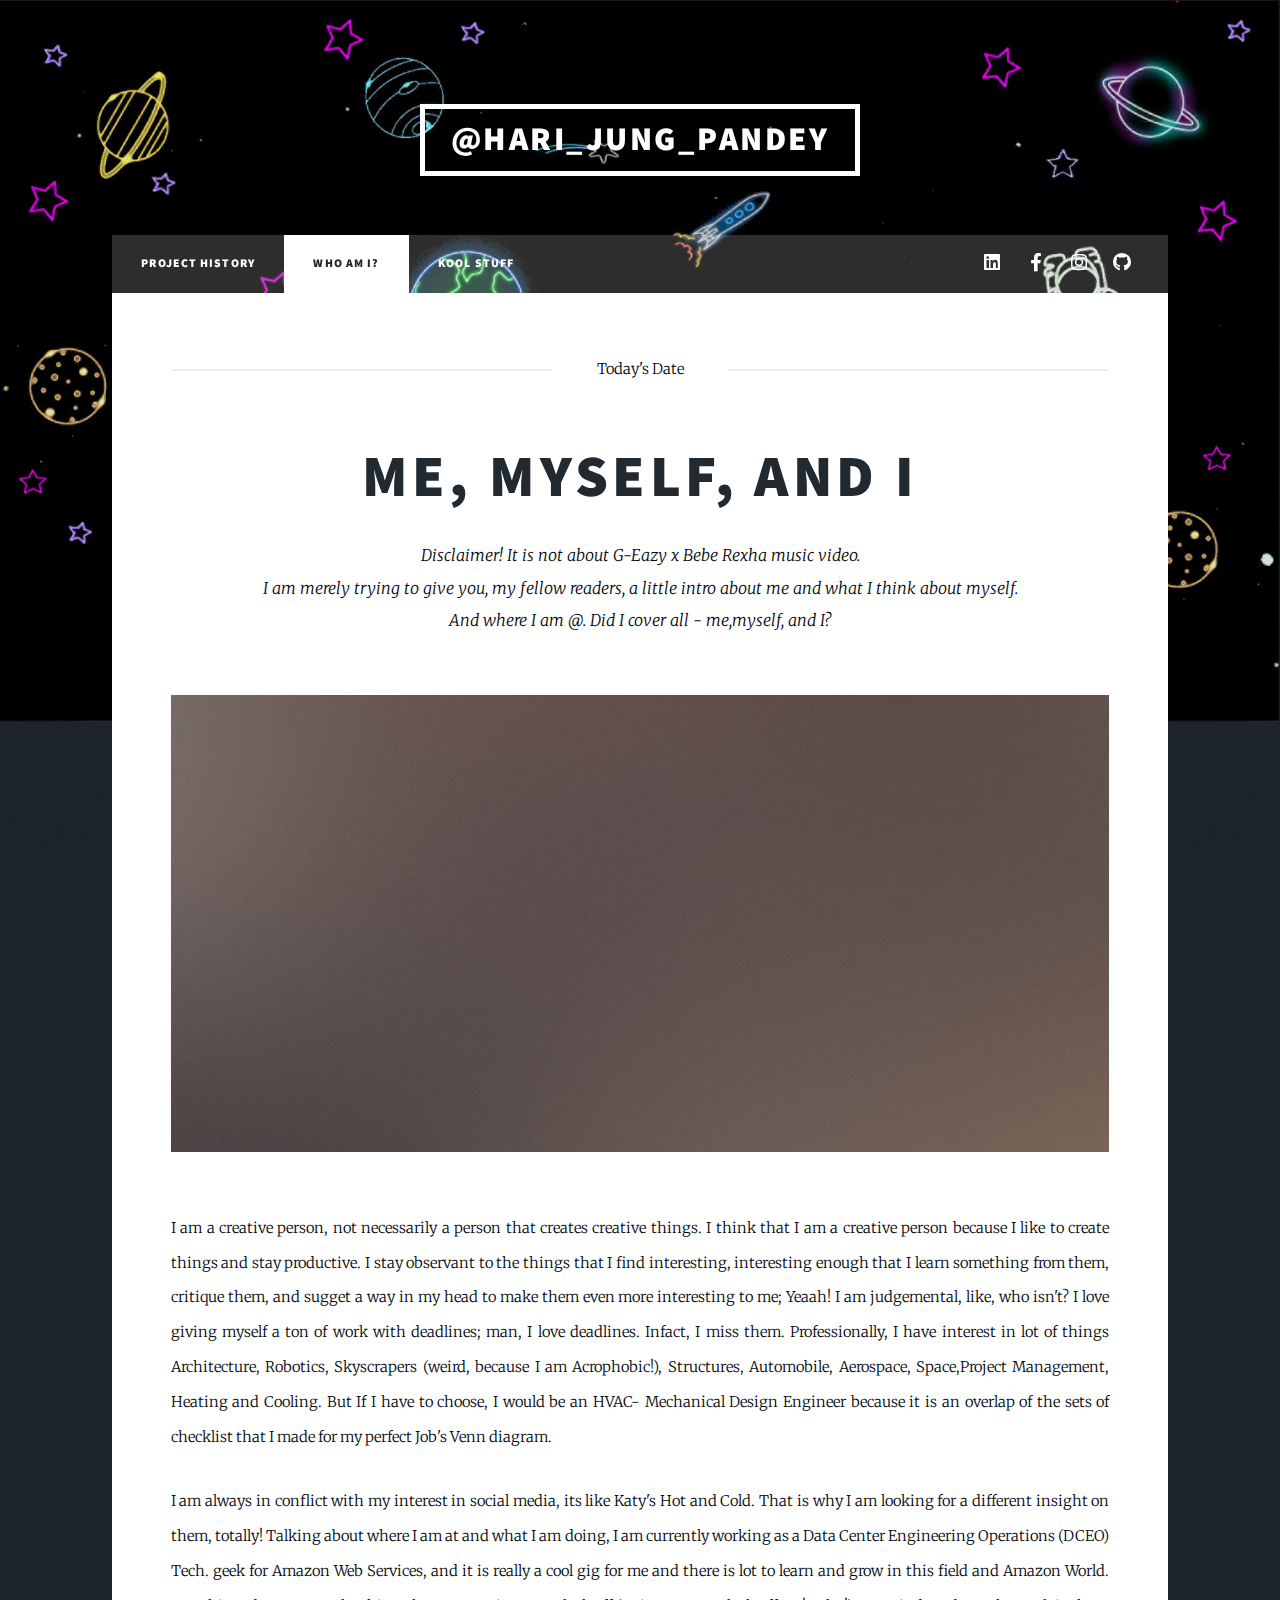
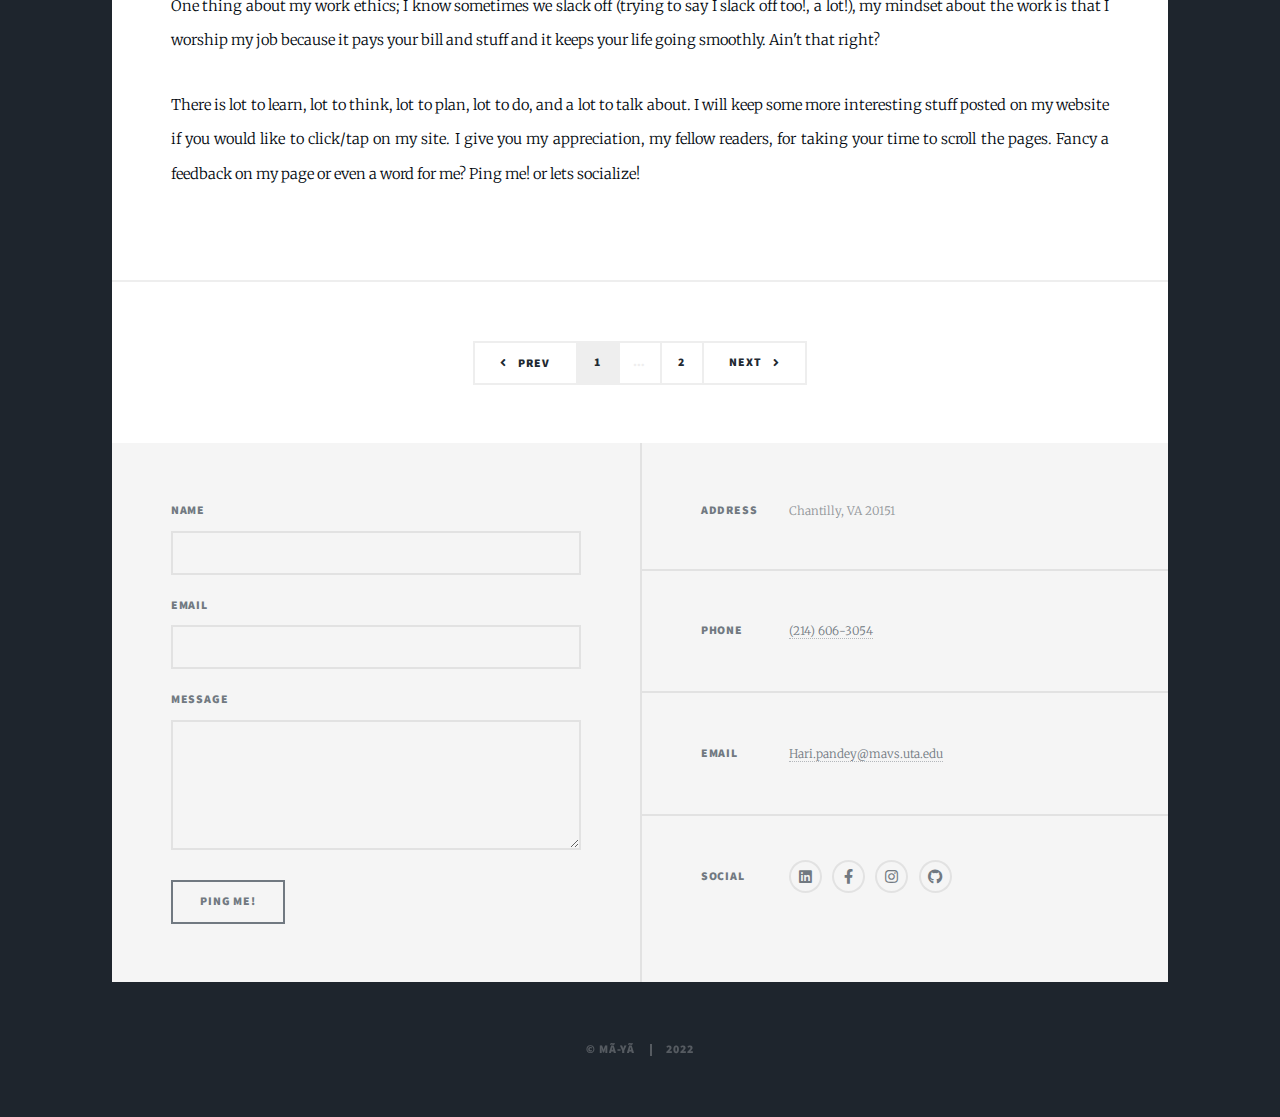
<file: generic.html>
<!DOCTYPE HTML>
<!--
	Massively by HTML5 UP
	html5up.net | @ajlkn
	Free for personal and commercial use under the CCA 3.0 license (html5up.net/license)
-->
<html>
	<head>
		<title>Who Am I?</title>
		<meta charset="utf-8" />
		<meta name="viewport" content="width=device-width, initial-scale=1, user-scalable=no" />
		<link rel="stylesheet" href="assets/css/main.css" />
		<noscript><link rel="stylesheet" href="assets/css/noscript.css" /></noscript>
	</head>
	<body class="is-preload">

		<!-- Wrapper -->
			<div id="wrapper">

				<!-- Header -->
					<header id="header">
						<a href="https://drive.google.com/file/d/1p-PwJlD9JQzsb2lrXf6kzOJpn-9qjRHy/view?usp=sharing" class="logo">@hari_jung_pandey</a>
					</header>

				<!-- Nav -->
					<nav id="nav">
						<ul class="links">
							<li><a href="index.html">PROJECT HISTORY</a></li>
							<li class="active"><a href="generic.html">WHO AM I?</a></li>
							<li><a href="elements.html">KOOL Stuff</a></li>
						</ul>
						<ul class="icons">
							<li><a href="https://www.linkedin.com/in/hari-pandey-0501b2172/" class="icon brands fa-linkedin"><span class="label">LinkedIn</span></a></li>
							<li><a href="https://www.facebook.com/hari.pandey.5602/" class="icon brands fa-facebook-f"><span class="label">Facebook</span></a></li>
							<li><a href="https://www.instagram.com/harijung_pandey/" class="icon brands fa-instagram"><span class="label">Instagram</span></a></li>
							<li><a href="https://github.com/HJPandey" class="icon brands fa-github"><span class="label">GitHub</span></a></li>
						</ul>
					</nav>

				<!-- Main -->
					<div id="main">

						<!-- Post -->
							<section class="post">
								<header class="major">
									<span class="date">Today's Date</span>
									<h1>Me, Myself, And I<br />
									</h1>
									<p>Disclaimer! It is not about G-Eazy x Bebe Rexha music video.<br />
									I am merely trying to give you, my fellow readers, a little intro about me and what I think about myself.<br />
									And where I am @. Did I cover all - me,myself, and I?</p>
								</header>
								<div class="image main"><img src="images/pic01.jpg" alt="" /></div>
								<p> I am a creative person, not necessarily a person that creates creative things. I think that I am a creative person because I like to create things and stay productive. I stay observant to the things that I find interesting, interesting enough that I learn something from them, critique them, and sugget a way in my head to make them even more interesting to me; Yeaah! I am judgemental, like, who isn't?
									 I love giving myself a ton of work with deadlines; man, I love deadlines. Infact, I miss them. Professionally, I have interest in lot of things Architecture, Robotics, Skyscrapers (weird, because I am Acrophobic!), Structures, Automobile, Aerospace, Space,Project Management, Heating and Cooling. But If I have to choose, I would be an HVAC- Mechanical Design Engineer because it is an overlap of the sets of checklist that I made for my perfect Job's Venn diagram.   </p> <p>
									 I am always in conflict with my interest in social media, its like Katy's Hot and Cold. That is why I am looking for a different insight on them, totally! Talking about where I am at and what I am doing, I am currently working as a Data Center Engineering Operations (DCEO) Tech. geek for Amazon Web Services, and it is really a cool gig for me and there is lot to learn and grow in this field and Amazon World. 
									 One thing about my work ethics; I know sometimes we slack off (trying to say I slack off too!, a lot!), my mindset about the work is that I worship my job because it pays your bill and stuff and it keeps your life going smoothly. Ain't that right?

									 <p>There is lot to learn, lot to think, lot to plan, lot to do, and a lot to talk about. I will keep some more interesting stuff posted on my website if you would like to click/tap on my site. I give you my appreciation, my fellow readers, for taking your time to scroll the pages. Fancy a feedback on my page or even a word for me? Ping me! or lets socialize!  </p>
							</section>
							
<!-- Footer -->
							<footer>
								<div class="pagination">
									<a href="generic.html" class="previous">Prev</a>
									
									<a href="generic.html" class="page active">1</a>
                                    <span class="extra">&hellip;</span>
									<a href="generic.html" class="page ">2</a>
									<a href="generic2.html" class="next">Next</a>
								</div>
							</footer>
					</div>

				<!-- Footer -->
				<footer id="footer">
					<section>
						<form   action="https://formsubmit.co/harrypandey123@gmail.com" method="post">
							<input type = "hidden" name="_captcha" value="false">
							<input type="hidden" name="_next" value="https://harijpandey.com/ThankYou.html">
						
							<div class="fields">
								<div class="field">
									<label for="name">Name</label>
									<input type="text" name="name" id="name" />
								</div>
								<div class="field">
									<label for="email">Email</label>
									<input type="text" name="email" id="email" />
								</div>
								<div class="field">
									<label for="message">Message</label>
									<textarea name="message" id="message" rows="3"></textarea>
								</div>
							</div>
							<ul class="actions">
								<li><button type="submit">Ping me!</button> </li>
							</ul>
						</form>
					</section>
					<section class="split contact">
						<section class="alt">
							<h3>Address</h3>
							<p>
							Chantilly, VA 20151</p>
						</section>
						<section>
							<h3>Phone</h3>
							<p><a >(214) 606-3054</a></p>
						</section>
						<section>
							<h3>Email</h3>
							<p><a >Hari.pandey@mavs.uta.edu</a></p>
						</section>
						<section>
							<h3>Social</h3>
							<ul class="icons alt">
								<li><a href="https://www.linkedin.com/in/hari-pandey-0501b2172/" class="icon brands fa-linkedin"><span class="label">LinkedIn</span></a></li>
								<li><a href="https://www.facebook.com/hari.pandey.5602/" class="icon brands alt fa-facebook-f"><span class="label">Facebook</span></a></li>
								<li><a href="https://www.instagram.com/harijung_pandey/" class="icon brands alt fa-instagram"><span class="label">Instagram</span></a></li>
								<li><a href="https://github.com/HJPandey" class="icon brands alt fa-github"><span class="label">GitHub</span></a></li>
								
							</ul>
						</section>
					</section>
				</footer>

<!-- Copyright -->
<div id="copyright">
	<ul><li>&copy; MÃ-YÃ</li><li>2022</a></li></ul>
	
</div>

</div>

<!-- Scripts -->
<script src="assets/js/jquery.min.js"></script>
<script src="assets/js/jquery.scrollex.min.js"></script>
<script src="assets/js/jquery.scrolly.min.js"></script>
<script src="assets/js/browser.min.js"></script>
<script src="assets/js/breakpoints.min.js"></script>
<script src="assets/js/util.js"></script>
<script src="assets/js/main.js"></script>

</body>
</html>
</file>
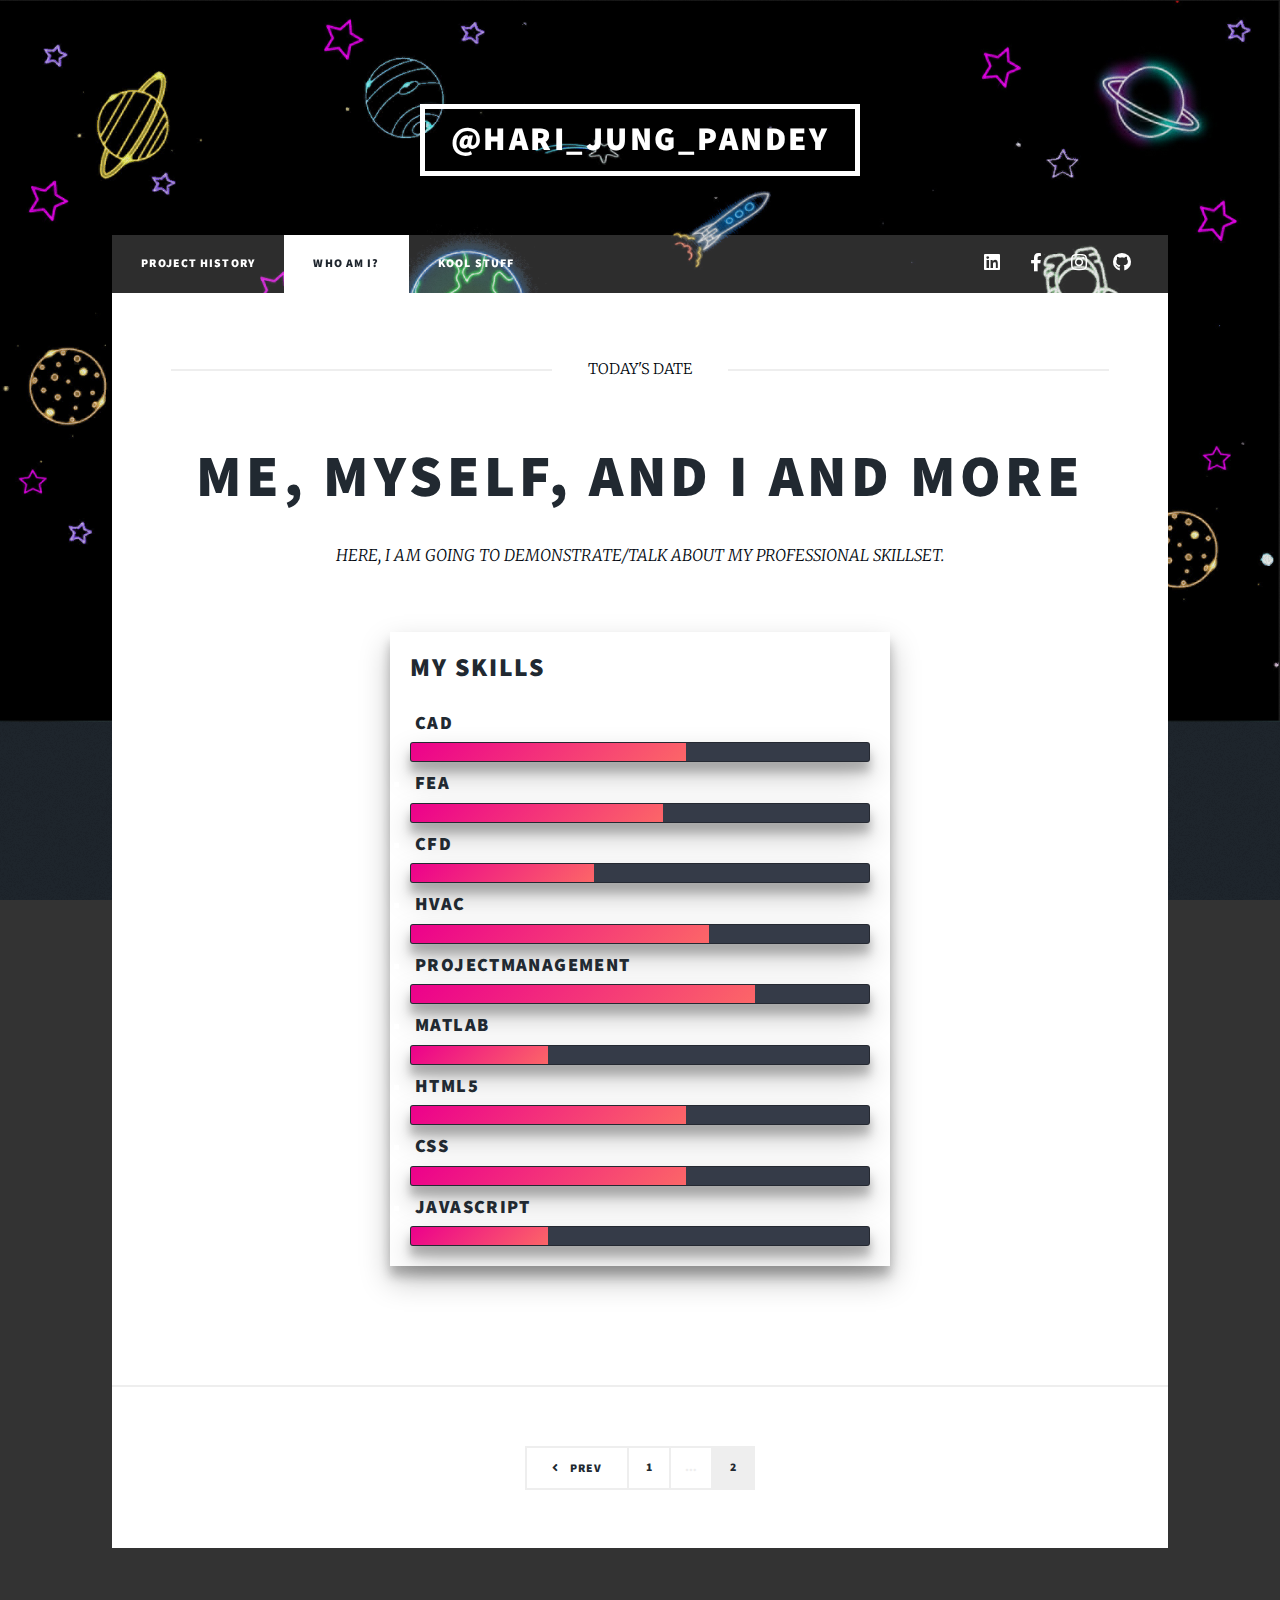
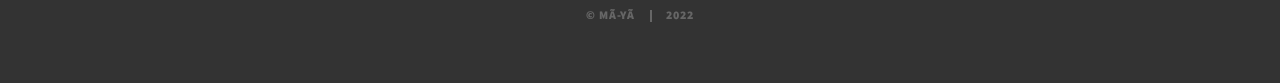
<file: generic2.html>
<!DOCTYPE HTML>
<!--
	Massively by HTML5 UP
	html5up.net | @ajlkn
	Free for personal and commercial use under the CCA 3.0 license (html5up.net/license)
-->
<html>
	<head>
	
		<meta charset="utf-8" />
		<meta name="viewport" content="width=device-width, initial-scale=1, user-scalable=no" />
		<link rel="stylesheet" href="assets/css/main.css" />
		<title>MY SKILLSET</title>
		<link rel="stylesheet" href="assets/css/genericstyle.css" />
	</head>
	<body class="is-preload">

		<!-- Wrapper -->
			<div id="wrapper">

				<!-- Header -->
					<header id="header">
						<a href="https://drive.google.com/file/d/1p-PwJlD9JQzsb2lrXf6kzOJpn-9qjRHy/view?usp=sharing" class="logo">@hari_jung_pandey</a>
					</header>

				<!-- Nav -->
					<nav id="nav">
						<ul class="links">
							<li><a href="index.html">PROJECT HISTORY</a></li>
							<li class="active"><a href="generic.html">WHO AM I?</a></li>
							<li><a href="elements.html">KOOL Stuff</a></li>
						</ul>
						<ul class="icons">
							<li><a href="https://www.linkedin.com/in/hari-pandey-0501b2172/" class="icon brands fa-linkedin"><span class="label">LinkedIn</span></a></li>
							<li><a href="https://www.facebook.com/hari.pandey.5602/" class="icon brands fa-facebook-f"><span class="label">Facebook</span></a></li>
							<li><a href="https://www.instagram.com/harijung_pandey/" class="icon brands fa-instagram"><span class="label">Instagram</span></a></li>
							<li><a href="https://github.com/HJPandey" class="icon brands fa-github"><span class="label">GitHub</span></a></li>
						</ul>
					</nav>

				<!-- Main -->
					<div id="main">

						<!-- Post -->
							<section class="post">
								<header class="major">
									<span class="date">Today's Date</span>
									<h1>Me, Myself, And I and More<br />
									</h1>
									<p>Here, I am going to demonstrate/talk about my professional skillset.<br />
									
								</header>
								<div class="skills">

                                    <h2> My Skills</h2>
                                    <li>
                                        <h3>CAD</h3> <span class ="bar"><span class ="CAD"></span>
                                    </li> 
                                   
                                    <li>
                                        <h3>FEA</h3> <span class ="bar"><span class ="FEA"></span>
                                    </li> 
                                    
                                    <li>
                                        <h3>CFD</h3> <span class ="bar"><span class ="CFD"></span>
                                    </li> 
                                    <li>
                                        <h3>HVAC </h3> <span class ="bar"><span class ="HVAC"></span>
                                    </li> 
                                    <li>
                                        <h3>ProjectManagement</h3> <span class ="bar"><span class ="ProjectManagement"></span>
                                    </li> 
                                    <li>
                                        <h3>MATLAB</h3> <span class ="bar"><span class ="MATLAB"></span>
                                    </li> 
                                    <li>
                                        <h3>HTML5</h3> <span class ="bar"><span class ="HTML5"></span>
                                    </li> 
                                    <li>
                                        <h3>CSS</h3> <span class ="bar"><span class ="CSS"></span>
                                    </li> 
                                    <li>
                                        <h3>JAVASCRIPT</h3> <span class ="bar"><span class ="JAVASCRIPT"></span>
                                    </li> 

                                
                                </div>
								
							</section>
							
<!-- Footer -->
							<footer>
								<div class="pagination">
									<a href="generic.html" class="previous">Prev</a>
									<a href="generic.html" class="page">1</a>
                                    <span class="extra">&hellip;</span>
									<a href="generic2.html" class="page active">2</a>
									
								</div>
							</footer>
					</div>

			
<!-- Copyright -->
<div id="copyright">
	<ul><li>&copy; MÃ-YÃ</li><li>2022</a></li></ul>
	
</div>

</div>

<!-- Scripts -->
<script src="assets/js/jquery.min.js"></script>
<script src="assets/js/jquery.scrollex.min.js"></script>
<script src="assets/js/jquery.scrolly.min.js"></script>
<script src="assets/js/browser.min.js"></script>
<script src="assets/js/breakpoints.min.js"></script>
<script src="assets/js/util.js"></script>
<script src="assets/js/main.js"></script>

</body>
</html>
</file>
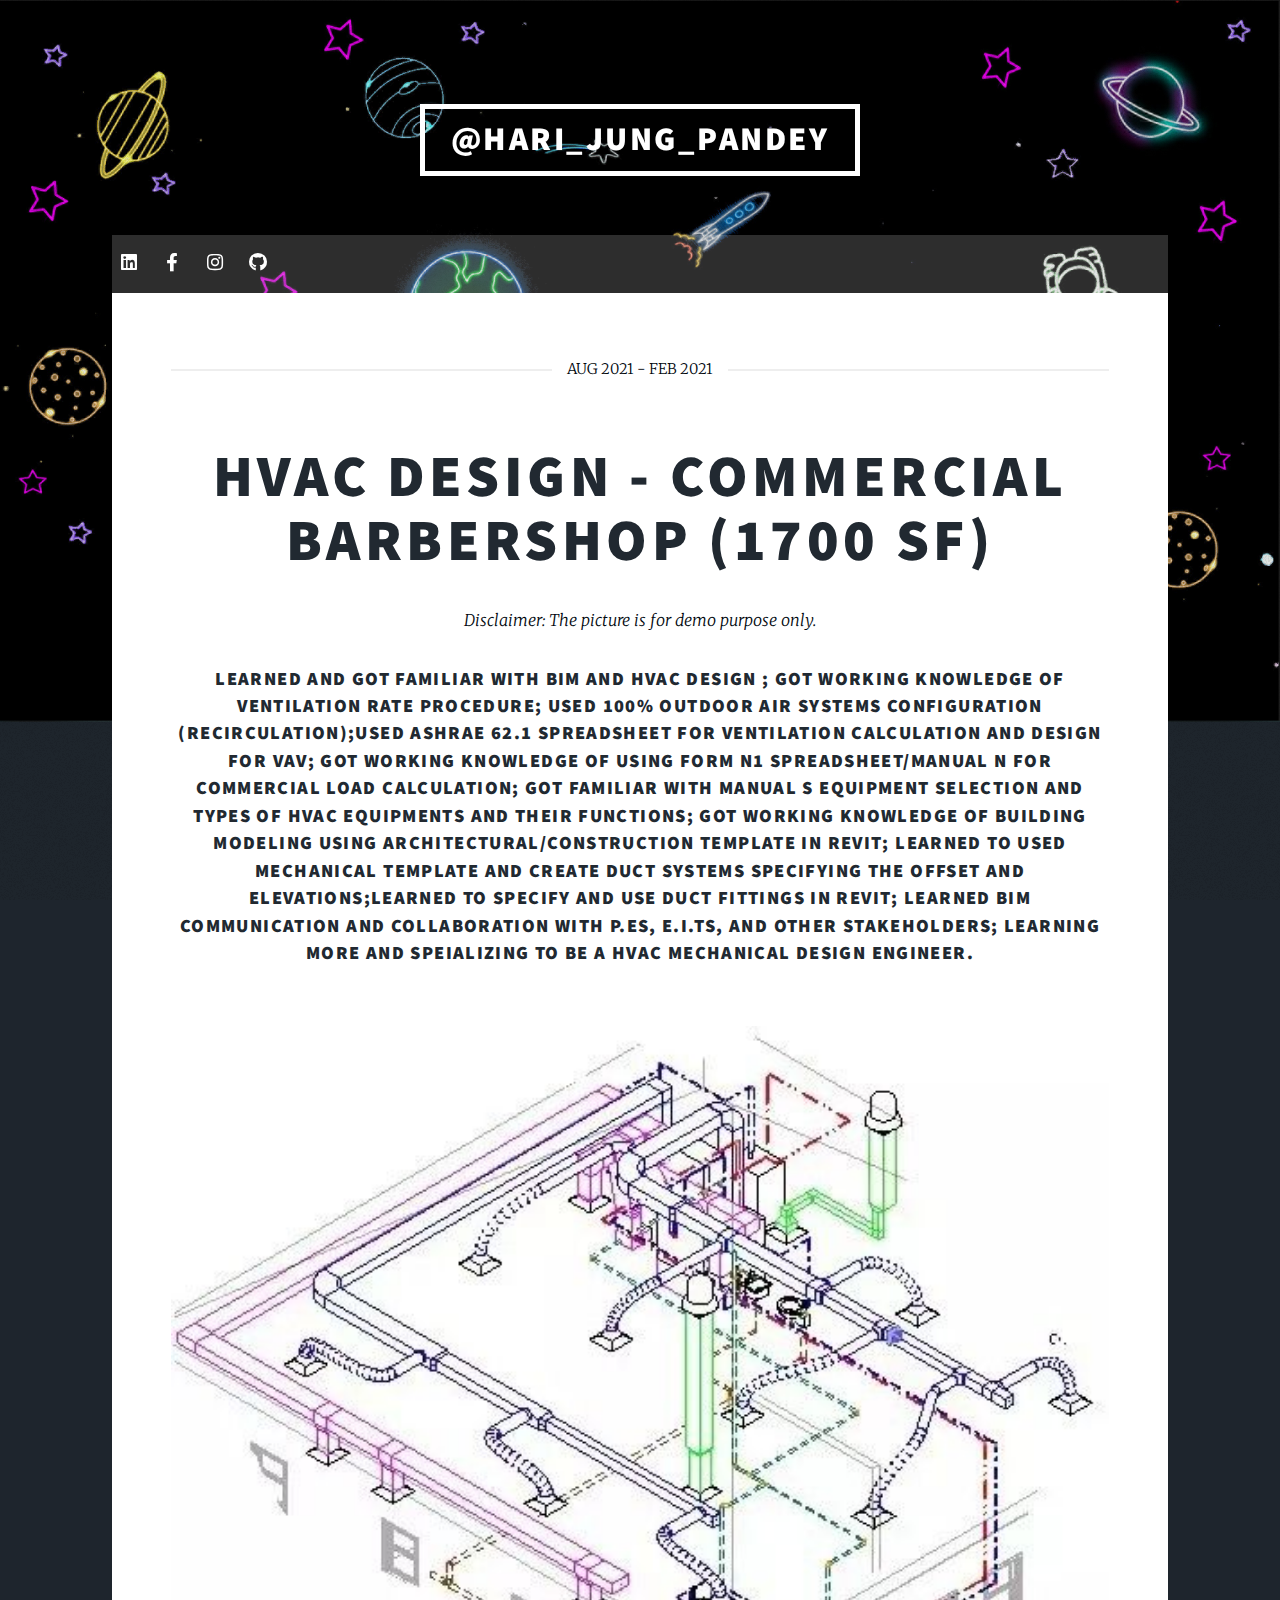
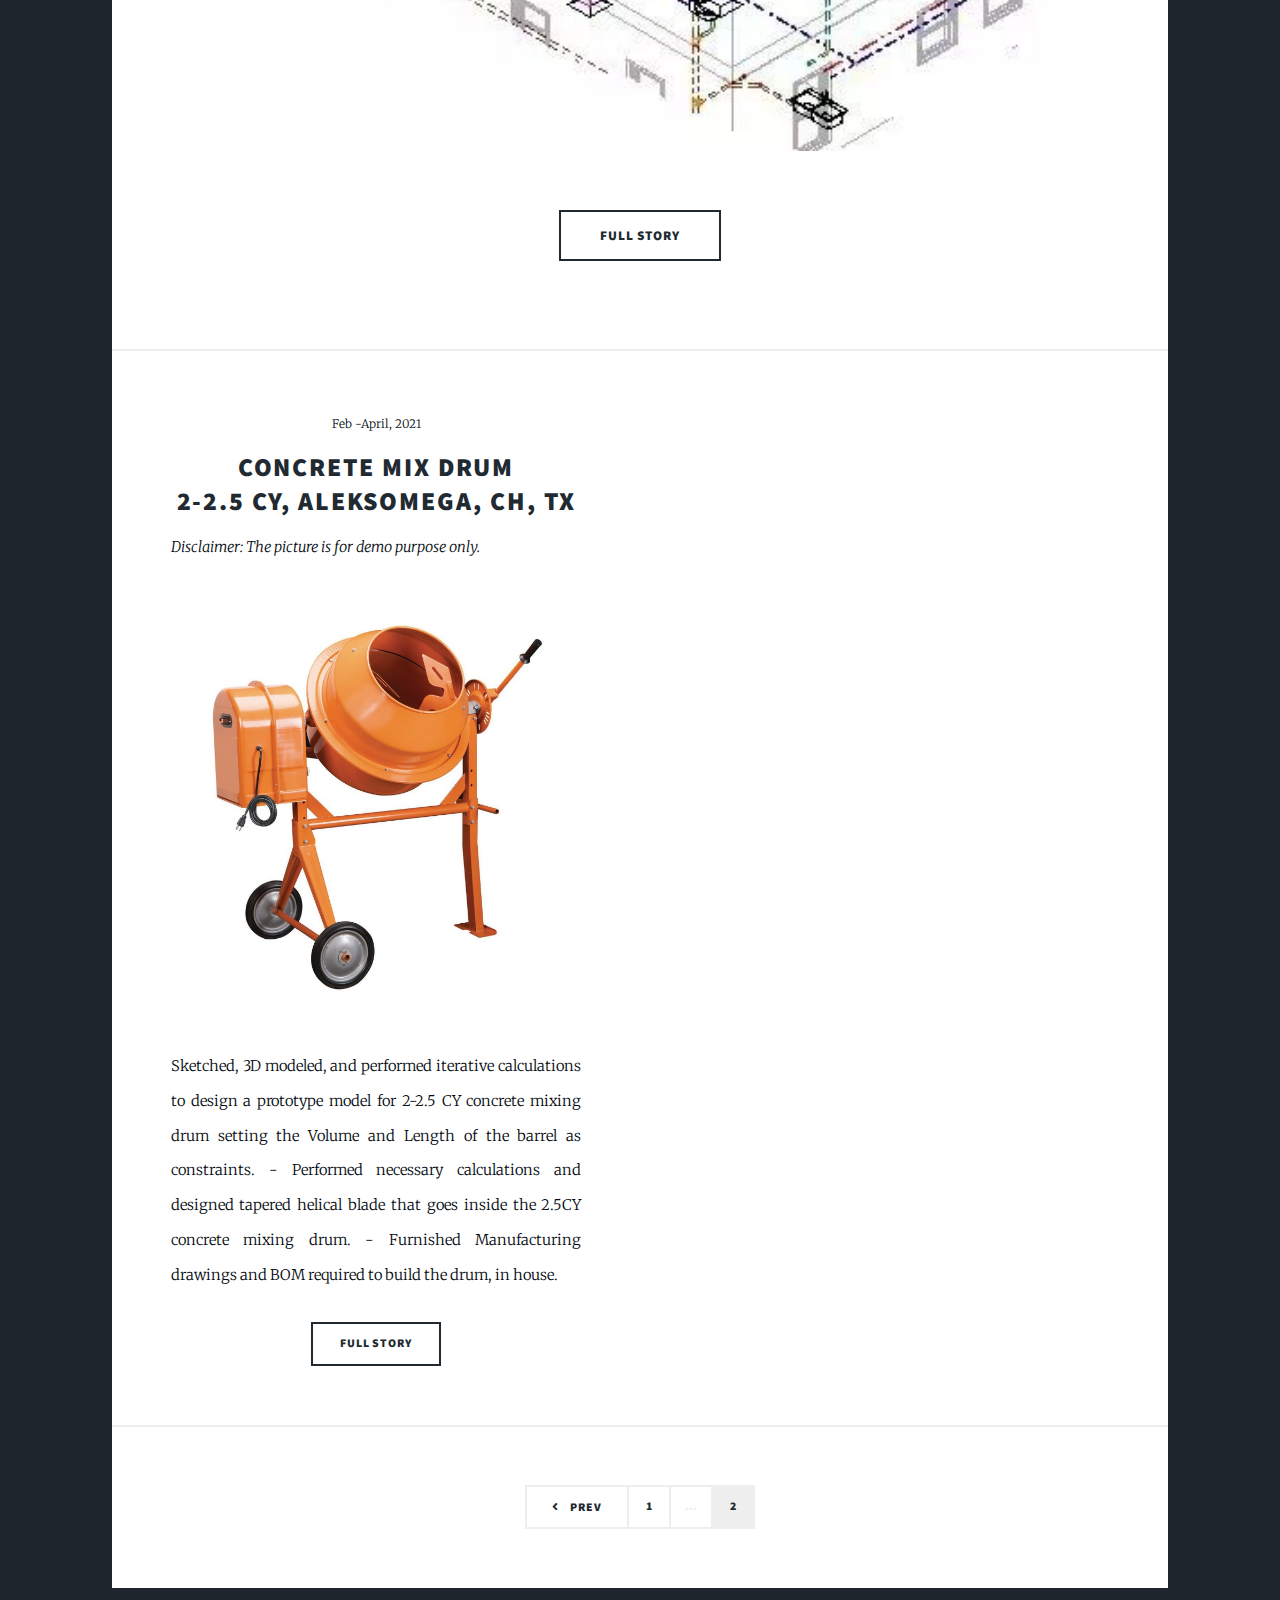
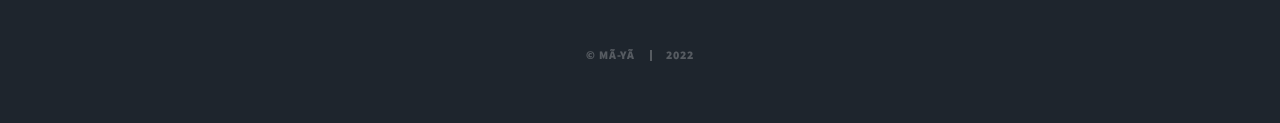
<file: index2.html>
<!DOCTYPE HTML>
<!--
	Massively by HTML5 UP
	html5up.net | @ajlkn
	Free for personal and commercial use under the CCA 3.0 license (html5up.net/license)
-->
<html>
	<head>
		<title>PROJECT HISTORY</title>
		<meta charset="utf-8" />
		<meta name="viewport" content="width=device-width, initial-scale=100, user-scalable=no" />
		<link rel="stylesheet" href="assets/css/main.css" />
		<noscript><link rel="stylesheet" href="assets/css/noscript.css" /></noscript>
	</head>
	<body class="is-preload">

		<!-- Wrapper -->
			<div id="wrapper" class="fade-in">

				<!-- Intro -->
					

				<!-- Header -->
					<header id="header">
						<a href="https://drive.google.com/file/d/1p-PwJlD9JQzsb2lrXf6kzOJpn-9qjRHy/view?usp=sharing" class="logo">@hari_jung_pandey  </a>
					</header>

				<!-- Nav -->
					<nav id="nav">
					
						<ul class="icons">
							<li><a href="https://www.linkedin.com/in/hari-pandey-0501b2172/" class="icon brands fa-linkedin"><span class="label">LinkedIn</span></a></li>
							<li><a href="https://www.facebook.com/hari.pandey.5602/" class="icon brands fa-facebook-f"><span class="label">Facebook</span></a></li>
							<li><a href="https://www.instagram.com/harijung_pandey/" class="icon brands fa-instagram"><span class="label">Instagram</span></a></li>
							<li><a href="https://github.com/HJPandey" class="icon brands fa-github"><span class="label">GitHub</span></a></li>
						</ul>
					</nav>

				<!-- Main -->
					<div id="main">

						<!-- Featured Post -->
							<article class="post featured">
								<header class="major">
									<span class="date">AUG 2021 - FEB 2021</span>
									<h1><a>HVAC Design 
									- Commercial Barbershop (1700 SF)</a></h2>       
									<p>Disclaimer: The picture is for demo purpose only.</p>
									<h3><a>Learned and got familiar with BIM and HVAC design ; got working knowledge of Ventilation rate procedure;
										used 100% outdoor air systems configuration (recirculation);used ASHRAE 62.1 spreadsheet for ventilation calculation and design for VAV;
									got working knowledge of using form N1 spreadsheet/Manual N for Commercial load calculation; got familiar with Manual S equipment selection and types of HVAC equipments and their functions;
								got working knowledge of Building Modeling using Architectural/Construction Template in Revit; learned to used mechanical template and create duct systems specifying the offset and elevations;learned to specify and use duct fittings in Revit; 
							Learned BIM communication and collaboration with P.Es, E.I.Ts, and other stakeholders; Learning more and speializing to be a HVAC Mechanical Design Engineer. </a><h4>
								</header>
								<a  class="image main"><img src="images/pic17.jpg" alt="" /></a>
								<ul class="actions special">
									<li><a href="https://drive.google.com/file/d/1VyAPZXLASi_uVPU2qYPFavR_yoS8B8WY/view?usp=sharing" class="button large">Full Story</a></li>
								</ul>
							</article>

						<!-- Posts -->
							<section class="posts">
								<article>
									<header>
										<span class="date">Feb -April, 2021</span>
										<h2><a >Concrete Mix Drum<br />
										2-2.5 CY, AleksOmega, CH, TX</a></h2>
										<p>Disclaimer: The picture is for demo purpose only.</p>
									</header>
									<a  class="image fit"><img src="images/pic18.png" alt="" /></a>
									
										<p>Sketched, 3D modeled, and performed iterative calculations to design a prototype model for 2-2.5 CY 
											concrete mixing drum setting the Volume and Length of the barrel as constraints.
										   - Performed necessary calculations and designed tapered helical blade that goes inside the 2.5CY 
											concrete mixing drum.
										   - Furnished Manufacturing drawings and BOM required to build the drum, in house.</p>
									<ul class="actions special">
										<li><a href="https://docs.google.com/presentation/d/1gfVgnTZ97EY72o_Ud0fWExQosJFqIfKb/edit?usp=sharing&ouid=104480310736556147874&rtpof=true&sd=true" class="button">Full Story</a></li>
									</ul>
								</article>
								
									
								
									
							</section>

						<!-- Footer -->
							<footer>
								<div class="pagination">
									<a href="index.html" class="previous">Prev</a>
									<a href="index.html" class="page">1</a>
                                    <span class="extra">&hellip;</span>
									<a href="#" class="page active">2</a>
								
								</div>
							</footer>

					</div>

			

				<!-- Copyright -->
					<div id="copyright">
						<ul><li>&copy; MÃ-YÃ</li><li>2022</a></li></ul>
					</div>

			</div>

		<!-- Scripts -->
			<script src="assets/js/jquery.min.js"></script>
			<script src="assets/js/jquery.scrollex.min.js"></script>
			<script src="assets/js/jquery.scrolly.min.js"></script>
			<script src="assets/js/browser.min.js"></script>
			<script src="assets/js/breakpoints.min.js"></script>
			<script src="assets/js/util.js"></script>
			<script src="assets/js/main.js"></script>

	</body>
</html>
</file>
<file: assets/css/genericstyle.css>
*{
font-family: 'Gill Sans', 'Gill Sans MT', Calibri, 'Trebuchet MS', sans-serif;
list-style: SQUARE;
padding: 0;
margin: 0px;
}
body{
    background: #333;
    text-transform: uppercase;
    }
    h1{
      text-align:center;
    }
    h3{
      margin: 5px;
    }
  .skills{
    width:500px;
    margin:60px auto;
    color:white;
    padding: 20px;
    box-shadow: 0 14px 28px rgba(0, 0, 0, 0.25), 0 10px 10px rgba(0, 0, 0, 0.22);
  }
  .skill li{

margin: 20px 0;
padding: 10px;

  }
  .bar{
    background: #353b48;
    display: block;
    height: 20px;
    border: 1px solid rgba(0,0,0,0.3);
    border-radius:3px;
    overflow:hidden;
    box-shadow: 0 14px 28px rgba(0, 0, 0, 0.25), 0 10px 10px rgba(0, 0, 0, 0.24);
    transition: all 0.3s cubic-beizier(.25,.7,.25,1);

  }
  .bar:hover{
    box-shadow: 0 14px 28px rgba(0, 0, 0, 0.25), 0 10px 10px rgba(0, 0, 0, 0.22);
  }
  .bar span{
    height: 20px;
    float: left;
    background: linear-gradient(135deg, rgba(236,0,140,1)0%, rgba(252,103,103,1)100%);
  }
  .CAD {
width: 60%;
animation: CAD 3s;

  }
  .FEA {
    width: 55%;
    animation: FEA 3s;
    
      }
       

  .CFD {
    width: 40%;
    animation: CFD 3s;
    
      }

 .HVAC{
width: 65%;
animation: HVAC 3s;

  }

  .ProjectManagement {
    width: 75%;
    animation: ProjectManagement 3s;
    
      }
  
      .MATLAB{
        width: 30%;
        animation: MATLAB 3s;
        
          }

          .HTML5{
            width: 60%;
            animation: HTML5 3s;
            
              }

              .CSS{
                width: 60%;
                animation: CSS 3s;
                
                  }
              

                .JAVASCRIPT{
                  width: 30%;
                  animation: JAVASCRIPT 3s;
                  
                    }
  @keyframes CAD {
    0%{
      WIDTH: 0%;
    }
    100%{
      WIDTH: 60%
    }
  }
  @keyframes FEA {
    0%{
      WIDTH: 0%;
    }
    100%{
      WIDTH: 55%
    }
  }
  @keyframes CFD {
    0%{
      WIDTH: 0%;
    }
    100%{
      WIDTH: 40%
    }
  }
  @keyframes HVAC {
    0%{
      WIDTH: 0%;
    }
    100%{
      WIDTH: 65%
    }
  }
  @keyframes ProjectManagement{
    0%{
      WIDTH: 0%;
    }
    100%{
      WIDTH: 75%
    }
  }
  @keyframes MATLAB {
    0%{
      WIDTH: 0%;
    }
    100%{
      WIDTH: 30%
    }
  }
  @keyframes HTML5{
    0%{
      WIDTH: 0%;
    }
    100%{
      WIDTH: 60%
    }
  }
  @keyframes CAD {
    0%{
      WIDTH: 0%;
    }
    100%{
      WIDTH: 60%
    }
  }
  @keyframes CSS {
    0%{
      WIDTH: 0%;
    }
    100%{
      WIDTH: 60%
    }
  }
  @keyframes JAVASCRIPT {
    0%{
      WIDTH: 0%;
    }
    100%{
      WIDTH: 30%
    }
  }
</file>
<file: assets/css/main.css>
@import url(fontawesome-all.min.css);
@import url("https://fonts.googleapis.com/css?family=Merriweather:300,700,300italic,700italic|Source+Sans+Pro:900");

/*
	Massively by HTML5 UP
	html5up.net | @ajlkn
	Free for personal and commercial use under the CCA 3.0 license (html5up.net/license)
*/

html, body, div, span, applet, object,
iframe, h1, h2, h3, h4, h5, h6, p, blockquote,
pre, a, abbr, acronym, address, big, cite,
code, del, dfn, em, img, ins, kbd, q, s, samp,
small, strike, strong, sub, sup, tt, var, b,
u, i, center, dl, dt, dd, ol, ul, li, fieldset,
form, label, legend, table, caption, tbody,
tfoot, thead, tr, th, td, article, aside,
canvas, details, embed, figure, figcaption,
footer, header, hgroup, menu, nav, output, ruby,
section, summary, time, mark, audio, video {
	margin: 0;
	padding: 0;
	border: 0;
	font-size: 100%;
	font: inherit;
	vertical-align: baseline;}

article, aside, details, figcaption, figure,
footer, header, hgroup, menu, nav, section {
	display: block;}

body {
	line-height: 1;
}

ol, ul {
	list-style: none;
}

blockquote, q {
	quotes: none;
}

	blockquote:before, blockquote:after, q:before, q:after {
		content: '';
		content: none;
	}

table {
	border-collapse: collapse;
	border-spacing: 0;
}

body {
	-webkit-text-size-adjust: none;
}

mark {
	background-color: transparent;
	color: inherit;
}

input::-moz-focus-inner {
	border: 0;
	padding: 0;
}

input, select, textarea {
	-moz-appearance: none;
	-webkit-appearance: none;
	-ms-appearance: none;
	appearance: none;
}

/* Basic */

	@-ms-viewport {
		width: device-width;
	}

	body {
		-ms-overflow-style: scrollbar;
	}

	@media screen and (max-width: 480px) {

		html, body {
			min-width: 320px;
		}

	}

	html {
		box-sizing: border-box;
	}

	*, *:before, *:after {
		box-sizing: inherit;
	}

	body {
		background-color: #1e252d;
	}

		body.is-preload *, body.is-preload *:before, body.is-preload *:after {
			-moz-animation: none !important;
			-webkit-animation: none !important;
			-ms-animation: none !important;
			animation: none !important;
			-moz-transition: none !important;
			-webkit-transition: none !important;
			-ms-transition: none !important;
			transition: none !important;
		}

/* Type */

	html {
		font-size: 16pt;
	}

		@media screen and (max-width: 1680px) {

			html {
				font-size: 12pt;
			}

		}

		@media screen and (max-width: 1280px) {

			html {
				font-size: 11pt;
			}

		}

		@media screen and (max-width: 360px) {

			html {
				font-size: 10pt;
			}

		}

	body {
		color: #01070e;
	}

	body, input, select, textarea {
		font-family: "Merriweather", Georgia, serif;
		font-weight: 300;
		font-size: 1rem;
		line-height: 2.375;
	}

	a {
		-moz-transition: color 0.2s ease-in-out, background-color 0.2s ease-in-out, border-color 0.2s ease-in-out, box-shadow 0.2s ease-in-out;
		-webkit-transition: color 0.2s ease-in-out, background-color 0.2s ease-in-out, border-color 0.2s ease-in-out, box-shadow 0.2s ease-in-out;
		-ms-transition: color 0.2s ease-in-out, background-color 0.2s ease-in-out, border-color 0.2s ease-in-out, box-shadow 0.2s ease-in-out;
		transition: color 0.2s ease-in-out, background-color 0.2s ease-in-out, border-color 0.2s ease-in-out, box-shadow 0.2s ease-in-out;
		border-bottom: dotted 1px;
		text-decoration: none;
	}

		a:hover {
			border-bottom-color: transparent;
		}

	strong, b {
		font-weight: 600;
	}

	em, i {
		font-style: italic;
	}

	p {
		text-align: justify;
		margin: 0 0 2rem 0;
	}

	h1, h2, h3, h4, h5, h6 {
		font-family: "Source Sans Pro", Helvetica, sans-serif;
		font-weight: 900;
		line-height: 1.5;
		letter-spacing: 0.075em;
		text-transform: uppercase;
		margin: 0 0 1rem 0;
	}

		h1 a, h2 a, h3 a, h4 a, h5 a, h6 a {
			border-bottom: 0;
			color: inherit;
			text-decoration: none;
		}

	h1 {
		font-size: 4rem;
		line-height: 1.1;
		margin: 0 0 2rem 0;
	}

	h2 {
		font-size: 1.75rem;
		line-height: 1.3;
		margin: 0 0 1.5rem 0;
	}

	h3 {
		font-size: 1.25rem;
		margin: 0 0 1.5rem 0;
	}

	h4 {
		font-size: 1rem;
	}

	h5 {
		font-size: 0.9rem;
	}

	h6 {
		font-size: 0.8rem;
	}

	sub {
		font-size: 0.8rem;
		position: relative;
		top: 0.5rem;
	}

	sup {
		font-size: 0.8rem;
		position: relative;
		top: -0.5rem;
	}

	blockquote {
		border-left: solid 4px;
		font-style: italic;
		margin: 0 0 2rem 0;
		padding: 0.5rem 0 0.5rem 2rem;
	}

	code {
		border: solid 2px;
		font-family: "Courier New", monospace;
		font-size: 0.9rem;
		margin: 0 0.25rem;
		padding: 0.25rem 0.65rem;
	}

	pre {
		-webkit-overflow-scrolling: touch;
		font-family: "Courier New", monospace;
		font-size: 0.9rem;
		margin: 0 0 2rem 0;
	}

		pre code {
			display: block;
			line-height: 1.75;
			padding: 1rem 1.5rem;
			overflow-x: auto;
		}

	hr {
		border: 0;
		border-bottom: solid 2px;
		margin: 3rem 0;
	}

		hr.major {
			margin: 5rem 0;
		}

	.align-left {
		text-align: left;
	}

	.align-center {
		text-align: center;
	}

	.align-right {
		text-align: right;
	}

	input, select, textarea {
		color: #212931;
	}

	a {
		color: #212931;
		border-bottom-color: rgba(33, 41, 49, 0.5);
	}

		a:hover {
			border-bottom-color: transparent;
			color: #18bfef !important;
		}

	strong, b {
		color: #212931;
	}

	h1, h2, h3, h4, h5, h6 {
		color: #212931;
	}

	blockquote {
		border-left-color: #eeeeee;
	}

	code {
		background: rgba(220, 220, 220, 0.25);
		border-color: #eeeeee;
	}

	hr {
		border-bottom-color: #eeeeee;
	}

/* Row */

	.row {
		display: flex;
		flex-wrap: wrap;
		box-sizing: border-box;
		align-items: stretch;
	}

		.row > * {
			box-sizing: border-box;
		}

		.row.gtr-uniform > * > :last-child {
			margin-bottom: 0;
		}

		.row.aln-left {
			justify-content: flex-start;
		}

		.row.aln-center {
			justify-content: center;
		}

		.row.aln-right {
			justify-content: flex-end;
		}

		.row.aln-top {
			align-items: flex-start;
		}

		.row.aln-middle {
			align-items: center;
		}

		.row.aln-bottom {
			align-items: flex-end;
		}

		.row > .imp {
			order: -1;
		}

		.row > .col-1 {
			width: 8.33333%;
		}

		.row > .off-1 {
			margin-left: 8.33333%;
		}

		.row > .col-2 {
			width: 16.66667%;
		}

		.row > .off-2 {
			margin-left: 16.66667%;
		}

		.row > .col-3 {
			width: 25%;
		}

		.row > .off-3 {
			margin-left: 25%;
		}

		.row > .col-4 {
			width: 33.33333%;
		}

		.row > .off-4 {
			margin-left: 33.33333%;
		}

		.row > .col-5 {
			width: 41.66667%;
		}

		.row > .off-5 {
			margin-left: 41.66667%;
		}

		.row > .col-6 {
			width: 50%;
		}

		.row > .off-6 {
			margin-left: 50%;
		}

		.row > .col-7 {
			width: 58.33333%;
		}

		.row > .off-7 {
			margin-left: 58.33333%;
		}

		.row > .col-8 {
			width: 66.66667%;
		}

		.row > .off-8 {
			margin-left: 66.66667%;
		}

		.row > .col-9 {
			width: 75%;
		}

		.row > .off-9 {
			margin-left: 75%;
		}

		.row > .col-10 {
			width: 83.33333%;
		}

		.row > .off-10 {
			margin-left: 83.33333%;
		}

		.row > .col-11 {
			width: 91.66667%;
		}

		.row > .off-11 {
			margin-left: 91.66667%;
		}

		.row > .col-12 {
			width: 100%;
		}

		.row > .off-12 {
			margin-left: 100%;
		}

		.row.gtr-0 {
			margin-top: 0;
			margin-left: 0rem;
		}

			.row.gtr-0 > * {
				padding: 0 0 0 0rem;
			}

			.row.gtr-0.gtr-uniform {
				margin-top: 0rem;
			}

				.row.gtr-0.gtr-uniform > * {
					padding-top: 0rem;
				}

		.row.gtr-25 {
			margin-top: 0;
			margin-left: -0.375rem;
		}

			.row.gtr-25 > * {
				padding: 0 0 0 0.375rem;
			}

			.row.gtr-25.gtr-uniform {
				margin-top: -0.375rem;
			}

				.row.gtr-25.gtr-uniform > * {
					padding-top: 0.375rem;
				}

		.row.gtr-50 {
			margin-top: 0;
			margin-left: -0.75rem;
		}

			.row.gtr-50 > * {
				padding: 0 0 0 0.75rem;
			}

			.row.gtr-50.gtr-uniform {
				margin-top: -0.75rem;
			}

				.row.gtr-50.gtr-uniform > * {
					padding-top: 0.75rem;
				}

		.row {
			margin-top: 0;
			margin-left: -1.5rem;
		}

			.row > * {
				padding: 0 0 0 1.5rem;
			}

			.row.gtr-uniform {
				margin-top: -1.5rem;
			}

				.row.gtr-uniform > * {
					padding-top: 1.5rem;
				}

		.row.gtr-150 {
			margin-top: 0;
			margin-left: -2.25rem;
		}

			.row.gtr-150 > * {
				padding: 0 0 0 2.25rem;
			}

			.row.gtr-150.gtr-uniform {
				margin-top: -2.25rem;
			}

				.row.gtr-150.gtr-uniform > * {
					padding-top: 2.25rem;
				}

		.row.gtr-200 {
			margin-top: 0;
			margin-left: -3rem;
		}

			.row.gtr-200 > * {
				padding: 0 0 0 3rem;
			}

			.row.gtr-200.gtr-uniform {
				margin-top: -3rem;
			}

				.row.gtr-200.gtr-uniform > * {
					padding-top: 3rem;
				}

		@media screen and (max-width: 1680px) {

			.row {
				display: flex;
				flex-wrap: wrap;
				box-sizing: border-box;
				align-items: stretch;
			}

				.row > * {
					box-sizing: border-box;
				}

				.row.gtr-uniform > * > :last-child {
					margin-bottom: 0;
				}

				.row.aln-left {
					justify-content: flex-start;
				}

				.row.aln-center {
					justify-content: center;
				}

				.row.aln-right {
					justify-content: flex-end;
				}

				.row.aln-top {
					align-items: flex-start;
				}

				.row.aln-middle {
					align-items: center;
				}

				.row.aln-bottom {
					align-items: flex-end;
				}

				.row > .imp-xlarge {
					order: -1;
				}

				.row > .col-1-xlarge {
					width: 8.33333%;
				}

				.row > .off-1-xlarge {
					margin-left: 8.33333%;
				}

				.row > .col-2-xlarge {
					width: 16.66667%;
				}

				.row > .off-2-xlarge {
					margin-left: 16.66667%;
				}

				.row > .col-3-xlarge {
					width: 25%;
				}

				.row > .off-3-xlarge {
					margin-left: 25%;
				}

				.row > .col-4-xlarge {
					width: 33.33333%;
				}

				.row > .off-4-xlarge {
					margin-left: 33.33333%;
				}

				.row > .col-5-xlarge {
					width: 41.66667%;
				}

				.row > .off-5-xlarge {
					margin-left: 41.66667%;
				}

				.row > .col-6-xlarge {
					width: 50%;
				}

				.row > .off-6-xlarge {
					margin-left: 50%;
				}

				.row > .col-7-xlarge {
					width: 58.33333%;
				}

				.row > .off-7-xlarge {
					margin-left: 58.33333%;
				}

				.row > .col-8-xlarge {
					width: 66.66667%;
				}

				.row > .off-8-xlarge {
					margin-left: 66.66667%;
				}

				.row > .col-9-xlarge {
					width: 75%;
				}

				.row > .off-9-xlarge {
					margin-left: 75%;
				}

				.row > .col-10-xlarge {
					width: 83.33333%;
				}

				.row > .off-10-xlarge {
					margin-left: 83.33333%;
				}

				.row > .col-11-xlarge {
					width: 91.66667%;
				}

				.row > .off-11-xlarge {
					margin-left: 91.66667%;
				}

				.row > .col-12-xlarge {
					width: 100%;
				}

				.row > .off-12-xlarge {
					margin-left: 100%;
				}

				.row.gtr-0 {
					margin-top: 0;
					margin-left: 0rem;
				}

					.row.gtr-0 > * {
						padding: 0 0 0 0rem;
					}

					.row.gtr-0.gtr-uniform {
						margin-top: 0rem;
					}

						.row.gtr-0.gtr-uniform > * {
							padding-top: 0rem;
						}

				.row.gtr-25 {
					margin-top: 0;
					margin-left: -0.375rem;
				}

					.row.gtr-25 > * {
						padding: 0 0 0 0.375rem;
					}

					.row.gtr-25.gtr-uniform {
						margin-top: -0.375rem;
					}

						.row.gtr-25.gtr-uniform > * {
							padding-top: 0.375rem;
						}

				.row.gtr-50 {
					margin-top: 0;
					margin-left: -0.75rem;
				}

					.row.gtr-50 > * {
						padding: 0 0 0 0.75rem;
					}

					.row.gtr-50.gtr-uniform {
						margin-top: -0.75rem;
					}

						.row.gtr-50.gtr-uniform > * {
							padding-top: 0.75rem;
						}

				.row {
					margin-top: 0;
					margin-left: -1.5rem;
				}

					.row > * {
						padding: 0 0 0 1.5rem;
					}

					.row.gtr-uniform {
						margin-top: -1.5rem;
					}

						.row.gtr-uniform > * {
							padding-top: 1.5rem;
						}

				.row.gtr-150 {
					margin-top: 0;
					margin-left: -2.25rem;
				}

					.row.gtr-150 > * {
						padding: 0 0 0 2.25rem;
					}

					.row.gtr-150.gtr-uniform {
						margin-top: -2.25rem;
					}

						.row.gtr-150.gtr-uniform > * {
							padding-top: 2.25rem;
						}

				.row.gtr-200 {
					margin-top: 0;
					margin-left: -3rem;
				}

					.row.gtr-200 > * {
						padding: 0 0 0 3rem;
					}

					.row.gtr-200.gtr-uniform {
						margin-top: -3rem;
					}

						.row.gtr-200.gtr-uniform > * {
							padding-top: 3rem;
						}

		}

		@media screen and (max-width: 1280px) {

			.row {
				display: flex;
				flex-wrap: wrap;
				box-sizing: border-box;
				align-items: stretch;
			}

				.row > * {
					box-sizing: border-box;
				}

				.row.gtr-uniform > * > :last-child {
					margin-bottom: 0;
				}

				.row.aln-left {
					justify-content: flex-start;
				}

				.row.aln-center {
					justify-content: center;
				}

				.row.aln-right {
					justify-content: flex-end;
				}

				.row.aln-top {
					align-items: flex-start;
				}

				.row.aln-middle {
					align-items: center;
				}

				.row.aln-bottom {
					align-items: flex-end;
				}

				.row > .imp-large {
					order: -1;
				}

				.row > .col-1-large {
					width: 8.33333%;
				}

				.row > .off-1-large {
					margin-left: 8.33333%;
				}

				.row > .col-2-large {
					width: 16.66667%;
				}

				.row > .off-2-large {
					margin-left: 16.66667%;
				}

				.row > .col-3-large {
					width: 25%;
				}

				.row > .off-3-large {
					margin-left: 25%;
				}

				.row > .col-4-large {
					width: 33.33333%;
				}

				.row > .off-4-large {
					margin-left: 33.33333%;
				}

				.row > .col-5-large {
					width: 41.66667%;
				}

				.row > .off-5-large {
					margin-left: 41.66667%;
				}

				.row > .col-6-large {
					width: 50%;
				}

				.row > .off-6-large {
					margin-left: 50%;
				}

				.row > .col-7-large {
					width: 58.33333%;
				}

				.row > .off-7-large {
					margin-left: 58.33333%;
				}

				.row > .col-8-large {
					width: 66.66667%;
				}

				.row > .off-8-large {
					margin-left: 66.66667%;
				}

				.row > .col-9-large {
					width: 75%;
				}

				.row > .off-9-large {
					margin-left: 75%;
				}

				.row > .col-10-large {
					width: 83.33333%;
				}

				.row > .off-10-large {
					margin-left: 83.33333%;
				}

				.row > .col-11-large {
					width: 91.66667%;
				}

				.row > .off-11-large {
					margin-left: 91.66667%;
				}

				.row > .col-12-large {
					width: 100%;
				}

				.row > .off-12-large {
					margin-left: 100%;
				}

				.row.gtr-0 {
					margin-top: 0;
					margin-left: 0rem;
				}

					.row.gtr-0 > * {
						padding: 0 0 0 0rem;
					}

					.row.gtr-0.gtr-uniform {
						margin-top: 0rem;
					}

						.row.gtr-0.gtr-uniform > * {
							padding-top: 0rem;
						}

				.row.gtr-25 {
					margin-top: 0;
					margin-left: -0.375rem;
				}

					.row.gtr-25 > * {
						padding: 0 0 0 0.375rem;
					}

					.row.gtr-25.gtr-uniform {
						margin-top: -0.375rem;
					}

						.row.gtr-25.gtr-uniform > * {
							padding-top: 0.375rem;
						}

				.row.gtr-50 {
					margin-top: 0;
					margin-left: -0.75rem;
				}

					.row.gtr-50 > * {
						padding: 0 0 0 0.75rem;
					}

					.row.gtr-50.gtr-uniform {
						margin-top: -0.75rem;
					}

						.row.gtr-50.gtr-uniform > * {
							padding-top: 0.75rem;
						}

				.row {
					margin-top: 0;
					margin-left: -1.5rem;
				}

					.row > * {
						padding: 0 0 0 1.5rem;
					}

					.row.gtr-uniform {
						margin-top: -1.5rem;
					}

						.row.gtr-uniform > * {
							padding-top: 1.5rem;
						}

				.row.gtr-150 {
					margin-top: 0;
					margin-left: -2.25rem;
				}

					.row.gtr-150 > * {
						padding: 0 0 0 2.25rem;
					}

					.row.gtr-150.gtr-uniform {
						margin-top: -2.25rem;
					}

						.row.gtr-150.gtr-uniform > * {
							padding-top: 2.25rem;
						}

				.row.gtr-200 {
					margin-top: 0;
					margin-left: -3rem;
				}

					.row.gtr-200 > * {
						padding: 0 0 0 3rem;
					}

					.row.gtr-200.gtr-uniform {
						margin-top: -3rem;
					}

						.row.gtr-200.gtr-uniform > * {
							padding-top: 3rem;
						}

		}

		@media screen and (max-width: 980px) {

			.row {
				display: flex;
				flex-wrap: wrap;
				box-sizing: border-box;
				align-items: stretch;
			}

				.row > * {
					box-sizing: border-box;
				}

				.row.gtr-uniform > * > :last-child {
					margin-bottom: 0;
				}

				.row.aln-left {
					justify-content: flex-start;
				}

				.row.aln-center {
					justify-content: center;
				}

				.row.aln-right {
					justify-content: flex-end;
				}

				.row.aln-top {
					align-items: flex-start;
				}

				.row.aln-middle {
					align-items: center;
				}

				.row.aln-bottom {
					align-items: flex-end;
				}

				.row > .imp-medium {
					order: -1;
				}

				.row > .col-1-medium {
					width: 8.33333%;
				}

				.row > .off-1-medium {
					margin-left: 8.33333%;
				}

				.row > .col-2-medium {
					width: 16.66667%;
				}

				.row > .off-2-medium {
					margin-left: 16.66667%;
				}

				.row > .col-3-medium {
					width: 25%;
				}

				.row > .off-3-medium {
					margin-left: 25%;
				}

				.row > .col-4-medium {
					width: 33.33333%;
				}

				.row > .off-4-medium {
					margin-left: 33.33333%;
				}

				.row > .col-5-medium {
					width: 41.66667%;
				}

				.row > .off-5-medium {
					margin-left: 41.66667%;
				}

				.row > .col-6-medium {
					width: 50%;
				}

				.row > .off-6-medium {
					margin-left: 50%;
				}

				.row > .col-7-medium {
					width: 58.33333%;
				}

				.row > .off-7-medium {
					margin-left: 58.33333%;
				}

				.row > .col-8-medium {
					width: 66.66667%;
				}

				.row > .off-8-medium {
					margin-left: 66.66667%;
				}

				.row > .col-9-medium {
					width: 75%;
				}

				.row > .off-9-medium {
					margin-left: 75%;
				}

				.row > .col-10-medium {
					width: 83.33333%;
				}

				.row > .off-10-medium {
					margin-left: 83.33333%;
				}

				.row > .col-11-medium {
					width: 91.66667%;
				}

				.row > .off-11-medium {
					margin-left: 91.66667%;
				}

				.row > .col-12-medium {
					width: 100%;
				}

				.row > .off-12-medium {
					margin-left: 100%;
				}

				.row.gtr-0 {
					margin-top: 0;
					margin-left: 0rem;
				}

					.row.gtr-0 > * {
						padding: 0 0 0 0rem;
					}

					.row.gtr-0.gtr-uniform {
						margin-top: 0rem;
					}

						.row.gtr-0.gtr-uniform > * {
							padding-top: 0rem;
						}

				.row.gtr-25 {
					margin-top: 0;
					margin-left: -0.375rem;
				}

					.row.gtr-25 > * {
						padding: 0 0 0 0.375rem;
					}

					.row.gtr-25.gtr-uniform {
						margin-top: -0.375rem;
					}

						.row.gtr-25.gtr-uniform > * {
							padding-top: 0.375rem;
						}

				.row.gtr-50 {
					margin-top: 0;
					margin-left: -0.75rem;
				}

					.row.gtr-50 > * {
						padding: 0 0 0 0.75rem;
					}

					.row.gtr-50.gtr-uniform {
						margin-top: -0.75rem;
					}

						.row.gtr-50.gtr-uniform > * {
							padding-top: 0.75rem;
						}

				.row {
					margin-top: 0;
					margin-left: -1.5rem;
				}

					.row > * {
						padding: 0 0 0 1.5rem;
					}

					.row.gtr-uniform {
						margin-top: -1.5rem;
					}

						.row.gtr-uniform > * {
							padding-top: 1.5rem;
						}

				.row.gtr-150 {
					margin-top: 0;
					margin-left: -2.25rem;
				}

					.row.gtr-150 > * {
						padding: 0 0 0 2.25rem;
					}

					.row.gtr-150.gtr-uniform {
						margin-top: -2.25rem;
					}

						.row.gtr-150.gtr-uniform > * {
							padding-top: 2.25rem;
						}

				.row.gtr-200 {
					margin-top: 0;
					margin-left: -3rem;
				}

					.row.gtr-200 > * {
						padding: 0 0 0 3rem;
					}

					.row.gtr-200.gtr-uniform {
						margin-top: -3rem;
					}

						.row.gtr-200.gtr-uniform > * {
							padding-top: 3rem;
						}

		}

		@media screen and (max-width: 736px) {

			.row {
				display: flex;
				flex-wrap: wrap;
				box-sizing: border-box;
				align-items: stretch;
			}

				.row > * {
					box-sizing: border-box;
				}

				.row.gtr-uniform > * > :last-child {
					margin-bottom: 0;
				}

				.row.aln-left {
					justify-content: flex-start;
				}

				.row.aln-center {
					justify-content: center;
				}

				.row.aln-right {
					justify-content: flex-end;
				}

				.row.aln-top {
					align-items: flex-start;
				}

				.row.aln-middle {
					align-items: center;
				}

				.row.aln-bottom {
					align-items: flex-end;
				}

				.row > .imp-small {
					order: -1;
				}

				.row > .col-1-small {
					width: 8.33333%;
				}

				.row > .off-1-small {
					margin-left: 8.33333%;
				}

				.row > .col-2-small {
					width: 16.66667%;
				}

				.row > .off-2-small {
					margin-left: 16.66667%;
				}

				.row > .col-3-small {
					width: 25%;
				}

				.row > .off-3-small {
					margin-left: 25%;
				}

				.row > .col-4-small {
					width: 33.33333%;
				}

				.row > .off-4-small {
					margin-left: 33.33333%;
				}

				.row > .col-5-small {
					width: 41.66667%;
				}

				.row > .off-5-small {
					margin-left: 41.66667%;
				}

				.row > .col-6-small {
					width: 50%;
				}

				.row > .off-6-small {
					margin-left: 50%;
				}

				.row > .col-7-small {
					width: 58.33333%;
				}

				.row > .off-7-small {
					margin-left: 58.33333%;
				}

				.row > .col-8-small {
					width: 66.66667%;
				}

				.row > .off-8-small {
					margin-left: 66.66667%;
				}

				.row > .col-9-small {
					width: 75%;
				}

				.row > .off-9-small {
					margin-left: 75%;
				}

				.row > .col-10-small {
					width: 83.33333%;
				}

				.row > .off-10-small {
					margin-left: 83.33333%;
				}

				.row > .col-11-small {
					width: 91.66667%;
				}

				.row > .off-11-small {
					margin-left: 91.66667%;
				}

				.row > .col-12-small {
					width: 100%;
				}

				.row > .off-12-small {
					margin-left: 100%;
				}

				.row.gtr-0 {
					margin-top: 0;
					margin-left: 0rem;
				}

					.row.gtr-0 > * {
						padding: 0 0 0 0rem;
					}

					.row.gtr-0.gtr-uniform {
						margin-top: 0rem;
					}

						.row.gtr-0.gtr-uniform > * {
							padding-top: 0rem;
						}

				.row.gtr-25 {
					margin-top: 0;
					margin-left: -0.375rem;
				}

					.row.gtr-25 > * {
						padding: 0 0 0 0.375rem;
					}

					.row.gtr-25.gtr-uniform {
						margin-top: -0.375rem;
					}

						.row.gtr-25.gtr-uniform > * {
							padding-top: 0.375rem;
						}

				.row.gtr-50 {
					margin-top: 0;
					margin-left: -0.75rem;
				}

					.row.gtr-50 > * {
						padding: 0 0 0 0.75rem;
					}

					.row.gtr-50.gtr-uniform {
						margin-top: -0.75rem;
					}

						.row.gtr-50.gtr-uniform > * {
							padding-top: 0.75rem;
						}

				.row {
					margin-top: 0;
					margin-left: -1.5rem;
				}

					.row > * {
						padding: 0 0 0 1.5rem;
					}

					.row.gtr-uniform {
						margin-top: -1.5rem;
					}

						.row.gtr-uniform > * {
							padding-top: 1.5rem;
						}

				.row.gtr-150 {
					margin-top: 0;
					margin-left: -2.25rem;
				}

					.row.gtr-150 > * {
						padding: 0 0 0 2.25rem;
					}

					.row.gtr-150.gtr-uniform {
						margin-top: -2.25rem;
					}

						.row.gtr-150.gtr-uniform > * {
							padding-top: 2.25rem;
						}

				.row.gtr-200 {
					margin-top: 0;
					margin-left: -3rem;
				}

					.row.gtr-200 > * {
						padding: 0 0 0 3rem;
					}

					.row.gtr-200.gtr-uniform {
						margin-top: -3rem;
					}

						.row.gtr-200.gtr-uniform > * {
							padding-top: 3rem;
						}

		}

		@media screen and (max-width: 480px) {

			.row {
				display: flex;
				flex-wrap: wrap;
				box-sizing: border-box;
				align-items: stretch;
			}

				.row > * {
					box-sizing: border-box;
				}

				.row.gtr-uniform > * > :last-child {
					margin-bottom: 0;
				}

				.row.aln-left {
					justify-content: flex-start;
				}

				.row.aln-center {
					justify-content: center;
				}

				.row.aln-right {
					justify-content: flex-end;
				}

				.row.aln-top {
					align-items: flex-start;
				}

				.row.aln-middle {
					align-items: center;
				}

				.row.aln-bottom {
					align-items: flex-end;
				}

				.row > .imp-xsmall {
					order: -1;
				}

				.row > .col-1-xsmall {
					width: 8.33333%;
				}

				.row > .off-1-xsmall {
					margin-left: 8.33333%;
				}

				.row > .col-2-xsmall {
					width: 16.66667%;
				}

				.row > .off-2-xsmall {
					margin-left: 16.66667%;
				}

				.row > .col-3-xsmall {
					width: 25%;
				}

				.row > .off-3-xsmall {
					margin-left: 25%;
				}

				.row > .col-4-xsmall {
					width: 33.33333%;
				}

				.row > .off-4-xsmall {
					margin-left: 33.33333%;
				}

				.row > .col-5-xsmall {
					width: 41.66667%;
				}

				.row > .off-5-xsmall {
					margin-left: 41.66667%;
				}

				.row > .col-6-xsmall {
					width: 50%;
				}

				.row > .off-6-xsmall {
					margin-left: 50%;
				}

				.row > .col-7-xsmall {
					width: 58.33333%;
				}

				.row > .off-7-xsmall {
					margin-left: 58.33333%;
				}

				.row > .col-8-xsmall {
					width: 66.66667%;
				}

				.row > .off-8-xsmall {
					margin-left: 66.66667%;
				}

				.row > .col-9-xsmall {
					width: 75%;
				}

				.row > .off-9-xsmall {
					margin-left: 75%;
				}

				.row > .col-10-xsmall {
					width: 83.33333%;
				}

				.row > .off-10-xsmall {
					margin-left: 83.33333%;
				}

				.row > .col-11-xsmall {
					width: 91.66667%;
				}

				.row > .off-11-xsmall {
					margin-left: 91.66667%;
				}

				.row > .col-12-xsmall {
					width: 100%;
				}

				.row > .off-12-xsmall {
					margin-left: 100%;
				}

				.row.gtr-0 {
					margin-top: 0;
					margin-left: 0rem;
				}

					.row.gtr-0 > * {
						padding: 0 0 0 0rem;
					}

					.row.gtr-0.gtr-uniform {
						margin-top: 0rem;
					}

						.row.gtr-0.gtr-uniform > * {
							padding-top: 0rem;
						}

				.row.gtr-25 {
					margin-top: 0;
					margin-left: -0.375rem;
				}

					.row.gtr-25 > * {
						padding: 0 0 0 0.375rem;
					}

					.row.gtr-25.gtr-uniform {
						margin-top: -0.375rem;
					}

						.row.gtr-25.gtr-uniform > * {
							padding-top: 0.375rem;
						}

				.row.gtr-50 {
					margin-top: 0;
					margin-left: -0.75rem;
				}

					.row.gtr-50 > * {
						padding: 0 0 0 0.75rem;
					}

					.row.gtr-50.gtr-uniform {
						margin-top: -0.75rem;
					}

						.row.gtr-50.gtr-uniform > * {
							padding-top: 0.75rem;
						}

				.row {
					margin-top: 0;
					margin-left: -1.5rem;
				}

					.row > * {
						padding: 0 0 0 1.5rem;
					}

					.row.gtr-uniform {
						margin-top: -1.5rem;
					}

						.row.gtr-uniform > * {
							padding-top: 1.5rem;
						}

				.row.gtr-150 {
					margin-top: 0;
					margin-left: -2.25rem;
				}

					.row.gtr-150 > * {
						padding: 0 0 0 2.25rem;
					}

					.row.gtr-150.gtr-uniform {
						margin-top: -2.25rem;
					}

						.row.gtr-150.gtr-uniform > * {
							padding-top: 2.25rem;
						}

				.row.gtr-200 {
					margin-top: 0;
					margin-left: -3rem;
				}

					.row.gtr-200 > * {
						padding: 0 0 0 3rem;
					}

					.row.gtr-200.gtr-uniform {
						margin-top: -3rem;
					}

						.row.gtr-200.gtr-uniform > * {
							padding-top: 3rem;
						}

		}

		@media screen and (max-width: 360px) {

			.row {
				display: flex;
				flex-wrap: wrap;
				box-sizing: border-box;
				align-items: stretch;
			}

				.row > * {
					box-sizing: border-box;
				}

				.row.gtr-uniform > * > :last-child {
					margin-bottom: 0;
				}

				.row.aln-left {
					justify-content: flex-start;
				}

				.row.aln-center {
					justify-content: center;
				}

				.row.aln-right {
					justify-content: flex-end;
				}

				.row.aln-top {
					align-items: flex-start;
				}

				.row.aln-middle {
					align-items: center;
				}

				.row.aln-bottom {
					align-items: flex-end;
				}

				.row > .imp-xxsmall {
					order: -1;
				}

				.row > .col-1-xxsmall {
					width: 8.33333%;
				}

				.row > .off-1-xxsmall {
					margin-left: 8.33333%;
				}

				.row > .col-2-xxsmall {
					width: 16.66667%;
				}

				.row > .off-2-xxsmall {
					margin-left: 16.66667%;
				}

				.row > .col-3-xxsmall {
					width: 25%;
				}

				.row > .off-3-xxsmall {
					margin-left: 25%;
				}

				.row > .col-4-xxsmall {
					width: 33.33333%;
				}

				.row > .off-4-xxsmall {
					margin-left: 33.33333%;
				}

				.row > .col-5-xxsmall {
					width: 41.66667%;
				}

				.row > .off-5-xxsmall {
					margin-left: 41.66667%;
				}

				.row > .col-6-xxsmall {
					width: 50%;
				}

				.row > .off-6-xxsmall {
					margin-left: 50%;
				}

				.row > .col-7-xxsmall {
					width: 58.33333%;
				}

				.row > .off-7-xxsmall {
					margin-left: 58.33333%;
				}

				.row > .col-8-xxsmall {
					width: 66.66667%;
				}

				.row > .off-8-xxsmall {
					margin-left: 66.66667%;
				}

				.row > .col-9-xxsmall {
					width: 75%;
				}

				.row > .off-9-xxsmall {
					margin-left: 75%;
				}

				.row > .col-10-xxsmall {
					width: 83.33333%;
				}

				.row > .off-10-xxsmall {
					margin-left: 83.33333%;
				}

				.row > .col-11-xxsmall {
					width: 91.66667%;
				}

				.row > .off-11-xxsmall {
					margin-left: 91.66667%;
				}

				.row > .col-12-xxsmall {
					width: 100%;
				}

				.row > .off-12-xxsmall {
					margin-left: 100%;
				}

				.row.gtr-0 {
					margin-top: 0;
					margin-left: 0rem;
				}

					.row.gtr-0 > * {
						padding: 0 0 0 0rem;
					}

					.row.gtr-0.gtr-uniform {
						margin-top: 0rem;
					}

						.row.gtr-0.gtr-uniform > * {
							padding-top: 0rem;
						}

				.row.gtr-25 {
					margin-top: 0;
					margin-left: -0.375rem;
				}

					.row.gtr-25 > * {
						padding: 0 0 0 0.375rem;
					}

					.row.gtr-25.gtr-uniform {
						margin-top: -0.375rem;
					}

						.row.gtr-25.gtr-uniform > * {
							padding-top: 0.375rem;
						}

				.row.gtr-50 {
					margin-top: 0;
					margin-left: -0.75rem;
				}

					.row.gtr-50 > * {
						padding: 0 0 0 0.75rem;
					}

					.row.gtr-50.gtr-uniform {
						margin-top: -0.75rem;
					}

						.row.gtr-50.gtr-uniform > * {
							padding-top: 0.75rem;
						}

				.row {
					margin-top: 0;
					margin-left: -1.5rem;
				}

					.row > * {
						padding: 0 0 0 1.5rem;
					}

					.row.gtr-uniform {
						margin-top: -1.5rem;
					}

						.row.gtr-uniform > * {
							padding-top: 1.5rem;
						}

				.row.gtr-150 {
					margin-top: 0;
					margin-left: -2.25rem;
				}

					.row.gtr-150 > * {
						padding: 0 0 0 2.25rem;
					}

					.row.gtr-150.gtr-uniform {
						margin-top: -2.25rem;
					}

						.row.gtr-150.gtr-uniform > * {
							padding-top: 2.25rem;
						}

				.row.gtr-200 {
					margin-top: 0;
					margin-left: -3rem;
				}

					.row.gtr-200 > * {
						padding: 0 0 0 3rem;
					}

					.row.gtr-200.gtr-uniform {
						margin-top: -3rem;
					}

						.row.gtr-200.gtr-uniform > * {
							padding-top: 3rem;
						}

		}

/* Box */

	.box {
		border: solid 2px;
		margin-bottom: 2rem;
		padding: 1.5rem;
	}

		.box > :last-child,
		.box > :last-child > :last-child,
		.box > :last-child > :last-child > :last-child {
			margin-bottom: 0;
		}

		.box.alt {
			border: 0;
			border-radius: 0;
			padding: 0;
		}

	.box {
		border-color: #eeeeee;
	}

/* Button */

	input[type="submit"],
	input[type="reset"],
	input[type="button"],
	button,
	.button {
		-moz-appearance: none;
		-webkit-appearance: none;
		-ms-appearance: none;
		appearance: none;
		-moz-transition: background-color 0.2s ease-in-out, box-shadow 0.2s ease-in-out, color 0.2s ease-in-out;
		-webkit-transition: background-color 0.2s ease-in-out, box-shadow 0.2s ease-in-out, color 0.2s ease-in-out;
		-ms-transition: background-color 0.2s ease-in-out, box-shadow 0.2s ease-in-out, color 0.2s ease-in-out;
		transition: background-color 0.2s ease-in-out, box-shadow 0.2s ease-in-out, color 0.2s ease-in-out;
		border: 0;
		border-radius: 0;
		cursor: pointer;
		display: inline-block;
		font-family: "Source Sans Pro", Helvetica, sans-serif;
		font-size: 0.8rem;
		font-weight: 900;
		letter-spacing: 0.075em;
		height: 3rem;
		line-height: 3rem;
		padding: 0 2rem;
		text-align: center;
		text-decoration: none;
		text-transform: uppercase;
		white-space: nowrap;
	}

		input[type="submit"].icon:before,
		input[type="reset"].icon:before,
		input[type="button"].icon:before,
		button.icon:before,
		.button.icon:before {
			margin-right: 0.5rem;
		}

		input[type="submit"].icon.solo,
		input[type="reset"].icon.solo,
		input[type="button"].icon.solo,
		button.icon.solo,
		.button.icon.solo {
			position: relative;
			width: 4rem;
			height: 4rem;
			line-height: 4rem;
			border-radius: 4rem;
			text-indent: 4rem;
			overflow: hidden;
			padding: 0;
			white-space: nowrap;
		}

			input[type="submit"].icon.solo:before,
			input[type="reset"].icon.solo:before,
			input[type="button"].icon.solo:before,
			button.icon.solo:before,
			.button.icon.solo:before {
				position: absolute;
				display: block;
				top: 0;
				left: 0;
				width: inherit;
				height: inherit;
				line-height: inherit;
				font-size: 1.25rem;
				margin-right: 0;
				text-align: center;
				text-indent: 0;
			}

		input[type="submit"].fit,
		input[type="reset"].fit,
		input[type="button"].fit,
		button.fit,
		.button.fit {
			width: 100%;
		}

		input[type="submit"].small,
		input[type="reset"].small,
		input[type="button"].small,
		button.small,
		.button.small {
			font-size: 0.7rem;
			height: 2.5rem;
			line-height: 2.5rem;
			padding: 0 1.5rem;
		}

		input[type="submit"].large,
		input[type="reset"].large,
		input[type="button"].large,
		button.large,
		.button.large {
			font-size: 0.9rem;
			height: 3.5rem;
			line-height: 3.5rem;
			padding: 0 2.75rem;
		}

		@media screen and (max-width: 980px) {

			input[type="submit"],
			input[type="reset"],
			input[type="button"],
			button,
			.button {
				font-size: 0.9rem;
				height: 3.25rem;
				line-height: 3.25rem;
			}

				input[type="submit"].large,
				input[type="reset"].large,
				input[type="button"].large,
				button.large,
				.button.large {
					font-size: 1rem;
					height: 3.75rem;
					line-height: 3.75rem;
				}

		}

		input[type="submit"].disabled, input[type="submit"]:disabled,
		input[type="reset"].disabled,
		input[type="reset"]:disabled,
		input[type="button"].disabled,
		input[type="button"]:disabled,
		button.disabled,
		button:disabled,
		.button.disabled,
		.button:disabled {
			pointer-events: none;
			opacity: 0.25;
		}

	input[type="submit"],
	input[type="reset"],
	input[type="button"],
	button,
	.button {
		background-color: transparent;
		box-shadow: inset 0 0 0 2px #212931;
		color: #212931 !important;
	}

		input[type="submit"]:hover,
		input[type="reset"]:hover,
		input[type="button"]:hover,
		button:hover,
		.button:hover {
			box-shadow: inset 0 0 0 2px #18bfef;
			color: #18bfef !important;
		}

		input[type="submit"].primary,
		input[type="reset"].primary,
		input[type="button"].primary,
		button.primary,
		.button.primary {
			background-color: #212931;
			box-shadow: none;
			color: #ffffff !important;
		}

			input[type="submit"].primary:hover,
			input[type="reset"].primary:hover,
			input[type="button"].primary:hover,
			button.primary:hover,
			.button.primary:hover {
				background-color: #18bfef;
			}

/* Form */

	form {
		margin: 0 0 2rem 0;
	}

		form > :last-child {
			margin-bottom: 0;
		}

		form > .fields {
			display: -moz-flex;
			display: -webkit-flex;
			display: -ms-flex;
			display: flex;
			-moz-flex-wrap: wrap;
			-webkit-flex-wrap: wrap;
			-ms-flex-wrap: wrap;
			flex-wrap: wrap;
			width: calc(100% + 3rem);
			margin: -1.5rem 0 2rem -1.5rem;
		}

			form > .fields > .field {
				-moz-flex-grow: 0;
				-webkit-flex-grow: 0;
				-ms-flex-grow: 0;
				flex-grow: 0;
				-moz-flex-shrink: 0;
				-webkit-flex-shrink: 0;
				-ms-flex-shrink: 0;
				flex-shrink: 0;
				padding: 1.5rem 0 0 1.5rem;
				width: calc(100% - 1.5rem);
			}

				form > .fields > .field.half {
					width: calc(50% - 0.75rem);
				}

				form > .fields > .field.third {
					width: calc(100%/3 - 0.5rem);
				}

				form > .fields > .field.quarter {
					width: calc(25% - 0.375rem);
				}

		@media screen and (max-width: 480px) {

			form > .fields {
				width: calc(100% + 3rem);
				margin: -1.5rem 0 2rem -1.5rem;
			}

				form > .fields > .field {
					padding: 1.5rem 0 0 1.5rem;
					width: calc(100% - 1.5rem);
				}

					form > .fields > .field.half {
						width: calc(100% - 1.5rem);
					}

					form > .fields > .field.third {
						width: calc(100% - 1.5rem);
					}

					form > .fields > .field.quarter {
						width: calc(100% - 1.5rem);
					}

		}

	label {
		display: block;
		font-family: "Source Sans Pro", Helvetica, sans-serif;
		font-weight: 900;
		line-height: 1.5;
		letter-spacing: 0.075em;
		font-size: 0.8rem;
		text-transform: uppercase;
		margin: 0 0 0.75rem 0;
	}

		@media screen and (max-width: 980px) {

			label {
				font-size: 0.9rem;
			}

		}

	input[type="text"],
	input[type="password"],
	input[type="email"],
	select,
	textarea {
		-moz-appearance: none;
		-webkit-appearance: none;
		-ms-appearance: none;
		appearance: none;
		background: transparent;
		border-radius: 0;
		border: solid 2px;
		color: inherit;
		display: block;
		outline: 0;
		padding: 0 1rem;
		text-decoration: none;
		width: 100%;
	}

		input[type="text"]:invalid,
		input[type="password"]:invalid,
		input[type="email"]:invalid,
		select:invalid,
		textarea:invalid {
			box-shadow: none;
		}

	select {
		background-size: 1.25rem;
		background-repeat: no-repeat;
		background-position: calc(100% - 1rem) center;
		height: 3rem;
		padding-right: 3rem;
		text-overflow: ellipsis;
	}

		select:focus::-ms-value {
			background-color: transparent;
		}

		select::-ms-expand {
			display: none;
		}

	input[type="text"],
	input[type="password"],
	input[type="email"],
	select {
		height: 3rem;
	}

	textarea {
		padding: 0.75rem 1rem;
	}

	input[type="checkbox"],
	input[type="radio"] {
		-moz-appearance: none;
		-webkit-appearance: none;
		-ms-appearance: none;
		appearance: none;
		display: block;
		float: left;
		margin-right: -2rem;
		opacity: 0;
		width: 1rem;
		z-index: -1;
	}

		input[type="checkbox"] + label,
		input[type="radio"] + label {
			text-decoration: none;
			cursor: pointer;
			display: inline-block;
			font-size: 1rem;
			letter-spacing: 0;
			font-family: "Merriweather", Georgia, serif;
			text-transform: none;
			font-weight: 300;
			padding-left: 2.8rem;
			padding-right: 1rem;
			position: relative;
		}

			input[type="checkbox"] + label:before,
			input[type="radio"] + label:before {
				-moz-osx-font-smoothing: grayscale;
				-webkit-font-smoothing: antialiased;
				display: inline-block;
				font-style: normal;
				font-variant: normal;
				text-rendering: auto;
				line-height: 1;
				text-transform: none !important;
				font-family: 'Font Awesome 5 Free';
				font-weight: 900;
			}

			input[type="checkbox"] + label:before,
			input[type="radio"] + label:before {
				border-radius: 0;
				border: solid 2px;
				content: '';
				display: inline-block;
				font-size: 0.8rem;
				height: 1.8rem;
				left: 0;
				line-height: 1.65rem;
				position: absolute;
				text-align: center;
				top: -0.125rem;
				width: 1.8rem;
			}

		input[type="checkbox"]:checked + label:before,
		input[type="radio"]:checked + label:before {
			content: '\f00c';
		}

	input[type="checkbox"] + label:before {
		border-radius: 0;
	}

	input[type="radio"] + label:before {
		border-radius: 100%;
	}

	::-webkit-input-placeholder {
		opacity: 1.0;
	}

	:-moz-placeholder {
		opacity: 1.0;
	}

	::-moz-placeholder {
		opacity: 1.0;
	}

	:-ms-input-placeholder {
		opacity: 1.0;
	}

	label {
		color: #212931;
	}

	input[type="text"],
	input[type="password"],
	input[type="email"],
	select,
	textarea {
		border-color: #eeeeee;
	}

		input[type="text"]:focus,
		input[type="password"]:focus,
		input[type="email"]:focus,
		select:focus,
		textarea:focus {
			border-color: #18bfef;
		}

	select {
		background-image: url("data:image/svg+xml;charset=utf8,%3Csvg xmlns='http://www.w3.org/2000/svg' width='40' height='40' preserveAspectRatio='none' viewBox='0 0 40 40'%3E%3Cpath d='M9.4,12.3l10.4,10.4l10.4-10.4c0.2-0.2,0.5-0.4,0.9-0.4c0.3,0,0.6,0.1,0.9,0.4l3.3,3.3c0.2,0.2,0.4,0.5,0.4,0.9 c0,0.4-0.1,0.6-0.4,0.9L20.7,31.9c-0.2,0.2-0.5,0.4-0.9,0.4c-0.3,0-0.6-0.1-0.9-0.4L4.3,17.3c-0.2-0.2-0.4-0.5-0.4-0.9 c0-0.4,0.1-0.6,0.4-0.9l3.3-3.3c0.2-0.2,0.5-0.4,0.9-0.4S9.1,12.1,9.4,12.3z' fill='%23eeeeee' /%3E%3C/svg%3E");
	}

		select option {
			background-color: #ffffff;
			color: #212931;
		}

	.select-wrapper:before {
		color: #eeeeee;
	}

	input[type="checkbox"] + label,
	input[type="radio"] + label {
		color: #212931;
	}

		input[type="checkbox"] + label:before,
		input[type="radio"] + label:before {
			border-color: #eeeeee;
		}

	input[type="checkbox"]:checked + label:before,
	input[type="radio"]:checked + label:before {
		background-color: #212931;
		border-color: #212931;
		color: #ffffff;
	}

	input[type="checkbox"]:focus + label:before,
	input[type="radio"]:focus + label:before {
		border-color: #18bfef;
	}

	::-webkit-input-placeholder {
		color: #909498 !important;
	}

	:-moz-placeholder {
		color: #909498 !important;
	}

	::-moz-placeholder {
		color: #909498 !important;
	}

	:-ms-input-placeholder {
		color: #909498 !important;
	}

	.formerize-placeholder {
		color: #909498 !important;
	}

/* Icon */

	.icon {
		text-decoration: none;
		border-bottom: none;
		position: relative;
	}

		.icon:before {
			-moz-osx-font-smoothing: grayscale;
			-webkit-font-smoothing: antialiased;
			display: inline-block;
			font-style: normal;
			font-variant: normal;
			text-rendering: auto;
			line-height: 1;
			text-transform: none !important;
			font-family: 'Font Awesome 5 Free';
			font-weight: 400;
		}

		.icon > .label {
			display: none;
		}

		.icon:before {
			line-height: inherit;
		}

		.icon.solid:before {
			font-weight: 900;
		}

		.icon.brands:before {
			font-family: 'Font Awesome 5 Brands';
		}

/* Image */

	.image {
		border: 0;
		display: inline-block;
		position: relative;
	}

		.image img {
			display: block;
		}

		.image.left, .image.right {
			max-width: 40%;
		}

			.image.left img, .image.right img {
				width: 100%;
			}

		.image.left {
			float: left;
			margin: 0 2rem 2rem 0;
			top: 0.75rem;
		}

		.image.right {
			float: right;
			margin: 0 0 2rem 2rem;
			top: 0.75rem;
		}

		.image.fit {
			display: block;
			margin: 2.5rem 0;
			width: 100%;
		}

			.image.fit:first-child {
				margin-top: 0;
			}

			.image.fit img {
				width: 100%;
			}

		.image.main {
			display: block;
			margin: 4rem 0;
			width: 100%;
		}

			.image.main:first-child {
				margin-top: 0;
			}

			.image.main img {
				width: 100%;
			}

		@media screen and (max-width: 736px) {

			.image.fit {
				margin: 2rem 0;
			}

			.image.main {
				margin: 2rem 0;
			}

		}

	a.image {
		overflow: hidden;
	}

		a.image img {
			-moz-transition: -moz-transform 0.2s ease-out;
			-webkit-transition: -webkit-transform 0.2s ease-out;
			-ms-transition: -ms-transform 0.2s ease-out;
			transition: transform 0.2s ease-out;
		}

		a.image:hover img {
			-moz-transform: scale(1.05);
			-webkit-transform: scale(1.05);
			-ms-transform: scale(1.05);
			transform: scale(1.05);
		}

/* Actions */

	ul.actions {
		display: -moz-flex;
		display: -webkit-flex;
		display: -ms-flex;
		display: flex;
		cursor: default;
		list-style: none;
		margin-left: -1rem;
		padding-left: 0;
	}

		ul.actions li {
			padding: 0 0 0 1rem;
			vertical-align: middle;
		}

		ul.actions.special {
			-moz-justify-content: center;
			-webkit-justify-content: center;
			-ms-justify-content: center;
			justify-content: center;
			width: 100%;
			margin-left: 0;
		}

			ul.actions.special li:first-child {
				padding-left: 0;
			}

		ul.actions.stacked {
			-moz-flex-direction: column;
			-webkit-flex-direction: column;
			-ms-flex-direction: column;
			flex-direction: column;
			margin-left: 0;
		}

			ul.actions.stacked li {
				padding: 1.3rem 0 0 0;
			}

				ul.actions.stacked li:first-child {
					padding-top: 0;
				}

		ul.actions.fit {
			width: calc(100% + 1rem);
		}

			ul.actions.fit li {
				-moz-flex-grow: 1;
				-webkit-flex-grow: 1;
				-ms-flex-grow: 1;
				flex-grow: 1;
				-moz-flex-shrink: 1;
				-webkit-flex-shrink: 1;
				-ms-flex-shrink: 1;
				flex-shrink: 1;
				width: 100%;
			}

				ul.actions.fit li > * {
					width: 100%;
				}

			ul.actions.fit.stacked {
				width: 100%;
			}

		@media screen and (max-width: 480px) {

			ul.actions:not(.fixed) {
				-moz-flex-direction: column;
				-webkit-flex-direction: column;
				-ms-flex-direction: column;
				flex-direction: column;
				margin-left: 0;
				width: 100% !important;
			}

				ul.actions:not(.fixed) li {
					-moz-flex-grow: 1;
					-webkit-flex-grow: 1;
					-ms-flex-grow: 1;
					flex-grow: 1;
					-moz-flex-shrink: 1;
					-webkit-flex-shrink: 1;
					-ms-flex-shrink: 1;
					flex-shrink: 1;
					padding: 1rem 0 0 0;
					text-align: center;
					width: 100%;
				}

					ul.actions:not(.fixed) li > * {
						width: 100%;
					}

					ul.actions:not(.fixed) li:first-child {
						padding-top: 0;
					}

					ul.actions:not(.fixed) li input[type="submit"],
					ul.actions:not(.fixed) li input[type="reset"],
					ul.actions:not(.fixed) li input[type="button"],
					ul.actions:not(.fixed) li button,
					ul.actions:not(.fixed) li .button {
						width: 100%;
					}

						ul.actions:not(.fixed) li input[type="submit"].icon:before,
						ul.actions:not(.fixed) li input[type="reset"].icon:before,
						ul.actions:not(.fixed) li input[type="button"].icon:before,
						ul.actions:not(.fixed) li button.icon:before,
						ul.actions:not(.fixed) li .button.icon:before {
							margin-left: -0.5rem;
						}

		}

/* Icons */

	ul.icons {
		cursor: default;
		list-style: none;
		padding-left: 0;
	}

		ul.icons li {
			display: inline-block;
			padding: 0 0.5rem 0 0;
			vertical-align: middle;
		}

			ul.icons li:last-child {
				padding-right: 0;
			}

			ul.icons li .icon:before {
				width: 2.25rem;
				height: 2.25rem;
				line-height: 2.25rem;
				display: inline-block;
				text-align: center;
				border-radius: 100%;
				font-size: 1.25rem;
			}

		ul.icons.alt li .icon:before {
			-moz-transition: color 0.2s ease-in-out, background-color 0.2s ease-in-out, border-color 0.2s ease-in-out, box-shadow 0.2s ease-in-out;
			-webkit-transition: color 0.2s ease-in-out, background-color 0.2s ease-in-out, border-color 0.2s ease-in-out, box-shadow 0.2s ease-in-out;
			-ms-transition: color 0.2s ease-in-out, background-color 0.2s ease-in-out, border-color 0.2s ease-in-out, box-shadow 0.2s ease-in-out;
			transition: color 0.2s ease-in-out, background-color 0.2s ease-in-out, border-color 0.2s ease-in-out, box-shadow 0.2s ease-in-out;
			font-size: 1rem;
		}

/* List */

	ol {
		list-style: decimal;
		margin: 0 0 2rem 0;
		padding-left: 1.25rem;
	}

		ol li {
			padding-left: 0.25rem;
		}

	ul {
		list-style: disc;
		margin: 0 0 2rem 0;
		padding-left: 1rem;
	}

		ul li {
			padding-left: 0.5rem;
		}

		ul.divided {
			list-style: none;
			padding-left: 0;
		}

			ul.divided li {
				border-top: solid 1px;
				padding: 0.5rem 0;
			}

				ul.divided li:first-child {
					border-top: 0;
					padding-top: 0;
				}

	dl {
		margin: 0 0 2rem 0;
	}

		dl dt {
			display: block;
			font-weight: 600;
			margin: 0 0 1rem 0;
		}

		dl dd {
			margin-left: 2rem;
		}

	ul.divided li {
		border-top-color: #eeeeee;
	}

	ul.icons li a.icon:hover:before {
		color: #18bfef;
	}

	ul.icons.alt li .icon:before {
		box-shadow: inset 0 0 0 2px #eeeeee;
	}

	ul.icons.alt li a.icon:hover:before {
		box-shadow: inset 0 0 0 2px #18bfef;
	}

/* Section/Article */

	section.special, article.special {
		text-align: center;
	}

	header {
		cursor: default;
	}

		header > .date {
			display: block;
			font-size: 0.8rem;
			height: 1;
			margin: 0 0 1rem 0;
			position: relative;
		}

		header > p {
			font-style: italic;
		}

		header > h1 + p {
			font-size: 1.1rem;
			margin-top: -0.5rem;
			line-height: 2;
		}

		header > h2 + p {
			font-size: 1rem;
			margin-top: -0.75rem;
		}

		header > h3 + p {
			font-size: 0.9rem;
			margin-top: -0.75rem;
		}

		header > h4 + p {
			font-size: 0.8rem;
			margin-top: -0.75rem;
		}

		header.major {
			margin: 0 0 4rem 0;
			text-align: center;
		}

			header.major > :last-child {
				margin-bottom: 0;
			}

			header.major > p {
				margin-top: 0;
				text-align: center;
			}

			header.major > .date {
				font-size: 1rem;
				margin: 0 0 4rem 0;
			}

				header.major > .date:before, header.major > .date:after {
					content: '';
					display: block;
					position: absolute;
					top: 50%;
					width: calc(50% - 6rem);
					border-top: solid 2px;
				}

				header.major > .date:before {
					left: 0;
				}

				header.major > .date:after {
					right: 0;
				}

		@media screen and (max-width: 980px) {

			header br {
				display: none;
			}

		}

		@media screen and (max-width: 736px) {

			header.major {
				margin: 0 0 2rem 0;
			}

		}

	header.major .date:before, header.major .date:after {
		border-top-color: #eeeeee;
	}

/* Table */

	.table-wrapper {
		-webkit-overflow-scrolling: touch;
		overflow-x: auto;
	}

	table {
		margin: 0 0 2rem 0;
		width: 100%;
	}

		table tbody tr {
			border: solid 1px;
			border-left: 0;
			border-right: 0;
		}

		table td {
			padding: 0.75rem 0.75rem;
		}

		table th {
			font-family: "Source Sans Pro", Helvetica, sans-serif;
			font-size: 0.8rem;
			font-weight: 900;
			letter-spacing: 0.075em;
			line-height: 1.5;
			padding: 0 0.75rem 0.75rem 0.75rem;
			text-align: left;
			text-transform: uppercase;
		}

			@media screen and (max-width: 980px) {

				table th {
					font-size: 0.9rem;
				}

			}

		table thead {
			border-bottom: solid 2px;
		}

		table tfoot {
			border-top: solid 2px;
		}

		table.alt {
			border-collapse: separate;
		}

			table.alt tbody tr td {
				border: solid 1px;
				border-left-width: 0;
				border-top-width: 0;
			}

				table.alt tbody tr td:first-child {
					border-left-width: 1px;
				}

			table.alt tbody tr:first-child td {
				border-top-width: 1px;
			}

			table.alt thead {
				border-bottom: 0;
			}

			table.alt tfoot {
				border-top: 0;
			}

	table tbody tr {
		border-color: #eeeeee;
	}

		table tbody tr:nth-child(2n + 1) {
			background-color: rgba(220, 220, 220, 0.25);
		}

	table th {
		color: #212931;
	}

	table thead {
		border-bottom-color: #eeeeee;
	}

	table tfoot {
		border-top-color: #eeeeee;
	}

	table.alt tbody tr td {
		border-color: #eeeeee;
	}

/* Pagination */

	.pagination {
		display: -moz-inline-flex;
		display: -webkit-inline-flex;
		display: -ms-inline-flex;
		display: inline-flex;
		-moz-user-select: none;
		-webkit-user-select: none;
		-ms-user-select: none;
		user-select: none;
		cursor: default;
		list-style: none;
		margin: 0 0 2rem 2px;
		padding: 0;
	}

		.pagination a, .pagination span {
			-moz-transition: background-color 0.2s ease-in-out, border-color 0.2s ease-in-out, box-shadow 0.2s ease-in-out, color 0.2s ease-in-out;
			-webkit-transition: background-color 0.2s ease-in-out, border-color 0.2s ease-in-out, box-shadow 0.2s ease-in-out, color 0.2s ease-in-out;
			-ms-transition: background-color 0.2s ease-in-out, border-color 0.2s ease-in-out, box-shadow 0.2s ease-in-out, color 0.2s ease-in-out;
			transition: background-color 0.2s ease-in-out, border-color 0.2s ease-in-out, box-shadow 0.2s ease-in-out, color 0.2s ease-in-out;
			border: solid 2px;
			display: inline-block;
			font-family: "Source Sans Pro", Helvetica, sans-serif;
			font-size: 0.8rem;
			font-weight: 900;
			height: 3rem;
			letter-spacing: 0.075em;
			line-height: calc(3rem - 4px);
			margin-left: -2px;
			min-width: 3rem;
			position: relative;
			text-align: center;
			text-decoration: none;
			text-transform: uppercase;
		}

		.pagination .next, .pagination .previous {
			text-decoration: none;
			padding: 0 1.75rem;
		}

			.pagination .next:before, .pagination .previous:before {
				-moz-osx-font-smoothing: grayscale;
				-webkit-font-smoothing: antialiased;
				display: inline-block;
				font-style: normal;
				font-variant: normal;
				text-rendering: auto;
				line-height: 1;
				text-transform: none !important;
				font-family: 'Font Awesome 5 Free';
				font-weight: 900;
			}

			.pagination .next:before, .pagination .previous:before {
				display: inline-block;
				color: inherit !important;
				line-height: inherit;
			}

		.pagination .previous:before {
			content: '\f104';
			margin-right: 0.9375em;
		}

		.pagination .next:before {
			content: '\f105';
			float: right;
			margin-left: 0.9375em;
		}

		@media screen and (max-width: 980px) {

			.pagination a, .pagination span {
				font-size: 0.9rem;
			}

		}

		@media screen and (max-width: 480px) {

			.pagination .page, .pagination .extra {
				display: none;
			}

		}

	.pagination a, .pagination span {
		border-color: #eeeeee;
	}

	.pagination a {
		color: #212931 !important;
	}

		.pagination a:hover {
			color: #18bfef !important;
			border-color: #18bfef;
			z-index: 1;
		}

			.pagination a:hover + a,
			.pagination a:hover + span {
				border-left-color: #18bfef;
			}

		.pagination a.active {
			background-color: #eeeeee;
		}

	.pagination span {
		color: #eeeeee;
	}

/* Wrapper */

	#wrapper {
		-moz-transition: opacity 0.5s ease;
		-webkit-transition: opacity 0.5s ease;
		-ms-transition: opacity 0.5s ease;
		transition: opacity 0.5s ease;
		position: relative;
		z-index: 1;
		overflow: hidden;
	}

		#wrapper > .bg {
			position: absolute;
			top: 0;
			left: 0;
			width: 100%;
			height: 100%;
			background-color: #212931;
			background-image: url("../../images/overlay.png"), linear-gradient(0deg, rgba(0, 0, 0, 0.1), rgba(0, 0, 0, 0.1)), url("../../images/planetary.PNG");
			background-size: auto,								auto,														100% auto;
			background-position: center,								center,														top center;
			background-repeat: repeat,								no-repeat,													no-repeat;
			background-attachment: scroll,								scroll,														scroll;
			z-index: -1;
		}

			#wrapper > .bg.fixed {
				position: fixed;
				width: 100vw;
				height: 100vh;
			}

		#wrapper.fade-in:before {
			pointer-events: none;
			-moz-transition: opacity 1s ease-in-out;
			-webkit-transition: opacity 1s ease-in-out;
			-ms-transition: opacity 1s ease-in-out;
			transition: opacity 1s ease-in-out;
			-moz-transition-delay: 0.75s;
			-webkit-transition-delay: 0.75s;
			-ms-transition-delay: 0.75s;
			transition-delay: 0.75s;
			background: #1e252d;
			content: '';
			display: block;
			height: 100%;
			left: 0;
			opacity: 0;
			position: fixed;
			top: 0;
			width: 100%;
		}

		body.is-preload #wrapper.fade-in:before {
			opacity: 1;
		}

		@media screen and (orientation: portrait) {

			#wrapper > .bg {
				background-size: auto,								auto,														auto 175%;
			}

		}

/* Intro */

	#intro {
		color: #ffffff;
		padding: 8rem 4rem 6rem 4rem ;
		-moz-align-items: center;
		-webkit-align-items: center;
		-ms-align-items: center;
		align-items: center;
		display: -moz-flex;
		display: -webkit-flex;
		display: -ms-flex;
		display: flex;
		-moz-flex-direction: column;
		-webkit-flex-direction: column;
		-ms-flex-direction: column;
		flex-direction: column;
		-moz-justify-content: -moz-flex-end;
		-webkit-justify-content: -webkit-flex-end;
		-ms-justify-content: -ms-flex-end;
		justify-content: flex-end;
		-moz-transition: opacity 1s ease, -moz-transform 1s ease;
		-webkit-transition: opacity 1s ease, -webkit-transform 1s ease;
		-ms-transition: opacity 1s ease, -ms-transform 1s ease;
		transition: opacity 1s ease, transform 1s ease;
		position: relative;
		cursor: default;
		text-align: center;
		z-index: 1;
		min-height: 100vh;
	}

		#intro input, #intro select, #intro textarea {
			color: #ffffff;
		}

		#intro a {
			color: #ffffff;
			border-bottom-color: rgba(255, 255, 255, 0.5);
		}

			#intro a:hover {
				border-bottom-color: transparent;
				color: #18bfef !important;
			}

		#intro strong, #intro b {
			color: #ffffff;
		}

		#intro h1, #intro h2, #intro h3, #intro h4, #intro h5, #intro h6 {
			color: #ffffff;
		}

		#intro blockquote {
			border-left-color: #ffffff;
		}

		#intro code {
			background: rgba(255, 255, 255, 0.075);
			border-color: #ffffff;
		}

		#intro hr {
			border-bottom-color: #ffffff;
		}

		#intro input[type="submit"],
		#intro input[type="reset"],
		#intro input[type="button"],
		#intro button,
		#intro .button {
			background-color: transparent;
			box-shadow: inset 0 0 0 2px #ffffff;
			color: #ffffff !important;
		}

			#intro input[type="submit"]:hover,
			#intro input[type="reset"]:hover,
			#intro input[type="button"]:hover,
			#intro button:hover,
			#intro .button:hover {
				box-shadow: inset 0 0 0 2px #18bfef;
				color: #18bfef !important;
			}

			#intro input[type="submit"].primary,
			#intro input[type="reset"].primary,
			#intro input[type="button"].primary,
			#intro button.primary,
			#intro .button.primary {
				background-color: #ffffff;
				box-shadow: none;
				color: #1e252d !important;
			}

				#intro input[type="submit"].primary:hover,
				#intro input[type="reset"].primary:hover,
				#intro input[type="button"].primary:hover,
				#intro button.primary:hover,
				#intro .button.primary:hover {
					background-color: #18bfef;
				}

		#intro h1 {
			font-size: 5rem;
			line-height: 1;
		}

		#intro p {
			font-size: 1.25rem;
			font-style: italic;
			margin-top: -0.25rem;
			text-align: center;
		}

		#intro + #header {
			margin-top: -20rem;
		}

			#intro + #header .logo {
				-moz-transform: translateY(2rem);
				-webkit-transform: translateY(2rem);
				-ms-transform: translateY(2rem);
				transform: translateY(2rem);
				opacity: 0;
				visibility: hidden;
			}

		#intro.hidden {
			pointer-events: none;
			-moz-transform: translateY(2rem);
			-webkit-transform: translateY(2rem);
			-ms-transform: translateY(2rem);
			transform: translateY(2rem);
			-moz-transition: opacity 0.5s ease, -moz-transform 0.5s ease, visibility 0.5s;
			-webkit-transition: opacity 0.5s ease, -webkit-transform 0.5s ease, visibility 0.5s;
			-ms-transition: opacity 0.5s ease, -ms-transform 0.5s ease, visibility 0.5s;
			transition: opacity 0.5s ease, transform 0.5s ease, visibility 0.5s;
			opacity: 0;
			visibility: hidden;
		}

			#intro.hidden + #header .logo {
				-moz-transform: translateY(0);
				-webkit-transform: translateY(0);
				-ms-transform: translateY(0);
				transform: translateY(0);
				opacity: 1;
				visibility: visible;
			}

		body.is-preload #intro {
			-moz-transform: translateY(2rem);
			-webkit-transform: translateY(2rem);
			-ms-transform: translateY(2rem);
			transform: translateY(2rem);
			opacity: 0;
		}

			body.is-preload #intro:not(.hidden) + #header + #nav {
				-moz-transform: translateY(4rem);
				-webkit-transform: translateY(4rem);
				-ms-transform: translateY(4rem);
				transform: translateY(4rem);
				opacity: 0;
			}

		@media screen and (max-width: 980px) {

			#intro {
				padding: 4rem 4rem 2rem 4rem ;
				min-height: 90vh;
			}

				#intro p br {
					display: none;
				}

				#intro + #header {
					margin-top: -14rem;
				}

		}

		@media screen and (max-width: 736px) {

			#intro {
				padding: 3rem 2rem 1rem 2rem ;
				min-height: 80vh;
			}

				#intro h1 {
					font-size: 3.25rem;
					line-height: 1.1;
					margin-bottom: 1rem;
				}

				#intro p {
					font-size: 1rem;
					margin-top: 0rem;
				}

				#intro .actions {
					display: none;
				}

		}

/* Header */

	#header {
		color: #ffffff;
		-moz-align-items: center;
		-webkit-align-items: center;
		-ms-align-items: center;
		align-items: center;
		display: -moz-flex;
		display: -webkit-flex;
		display: -ms-flex;
		display: flex;
		-moz-flex-direction: column;
		-webkit-flex-direction: column;
		-ms-flex-direction: column;
		flex-direction: column;
		-moz-justify-content: -moz-flex-end;
		-webkit-justify-content: -webkit-flex-end;
		-ms-justify-content: -ms-flex-end;
		justify-content: flex-end;
		pointer-events: none;
		-moz-user-select: none;
		-webkit-user-select: none;
		-ms-user-select: none;
		user-select: none;
		height: 20rem;
		padding-bottom: 8rem;
		position: relative;
		text-align: center;
		z-index: 2;
	}

		#header input, #header select, #header textarea {
			color: #ffffff;
		}

		#header a {
			color: #ffffff;
			border-bottom-color: rgba(255, 255, 255, 0.5);
		}

			#header a:hover {
				border-bottom-color: transparent;
				color: #18bfef !important;
			}

		#header strong, #header b {
			color: #ffffff;
		}

		#header h1, #header h2, #header h3, #header h4, #header h5, #header h6 {
			color: #ffffff;
		}

		#header blockquote {
			border-left-color: #ffffff;
		}

		#header code {
			background: rgba(255, 255, 255, 0.075);
			border-color: #ffffff;
		}

		#header hr {
			border-bottom-color: #ffffff;
		}

		#header .logo {
			-moz-transition: border-color 0.2s ease-in-out, color 0.2s ease-in-out, opacity 0.5s ease, -moz-transform 0.5s ease, visibility 0.5s;
			-webkit-transition: border-color 0.2s ease-in-out, color 0.2s ease-in-out, opacity 0.5s ease, -webkit-transform 0.5s ease, visibility 0.5s;
			-ms-transition: border-color 0.2s ease-in-out, color 0.2s ease-in-out, opacity 0.5s ease, -ms-transform 0.5s ease, visibility 0.5s;
			transition: border-color 0.2s ease-in-out, color 0.2s ease-in-out, opacity 0.5s ease, transform 0.5s ease, visibility 0.5s;
			pointer-events: auto;
			border-style: solid;
			border-color: #ffffff;
			border-width: 5px !important;
			font-family: "Source Sans Pro", Helvetica, sans-serif;
			font-size: 2.25rem;
			font-weight: 900;
			letter-spacing: 0.075em;
			line-height: 1;
			padding: 1rem 1.75rem;
			text-transform: uppercase;
			visibility: visible;
		}

			#header .logo:hover {
				border-color: #18bfef !important;
				color: #18bfef !important;
			}

		@media screen and (max-width: 980px) {

			#header {
				height: 14rem;
				padding-bottom: 4rem;
			}

		}

		@media screen and (max-width: 736px) {

			#header {
				padding-bottom: 3rem;
			}

				#header .logo {
					font-size: 1.75rem;
					border-width: 3px !important;
				}

		}

/* Nav */

	#nav {
		color: #ffffff;
		display: -moz-flex;
		display: -webkit-flex;
		display: -ms-flex;
		display: flex;
		-moz-transition: -moz-transform 1s ease, opacity 1s ease;
		-webkit-transition: -webkit-transform 1s ease, opacity 1s ease;
		-ms-transition: -ms-transform 1s ease, opacity 1s ease;
		transition: transform 1s ease, opacity 1s ease;
		background: rgba(255, 255, 255, 0.175);
		height: 4rem;
		line-height: 4rem;
		margin: -4rem auto 0 auto;
		overflow: hidden;
		padding: 0 2rem 0 0;
		position: relative;
		width: calc(100% - 4rem);
		max-width: 72rem;
		z-index: 2;
	}

		#nav ul.divided li {
			border-top-color: #ffffff;
		}

		#nav ul.icons li a.icon:hover:before {
			color: #18bfef;
		}

		#nav ul.icons.alt li .icon:before {
			box-shadow: inset 0 0 0 2px #ffffff;
		}

		#nav ul.icons.alt li a.icon:hover:before {
			box-shadow: inset 0 0 0 2px #abb7bb;
		}

		#nav input, #nav select, #nav textarea {
			color: #ffffff;
		}

		#nav a {
			color: #ffffff;
			border-bottom-color: rgba(255, 255, 255, 0.5);
		}

			#nav a:hover {
				border-bottom-color: transparent;
				color: #18bfef !important;
			}

		#nav strong, #nav b {
			color: #ffffff;
		}

		#nav h1, #nav h2, #nav h3, #nav h4, #nav h5, #nav h6 {
			color: #ffffff;
		}

		#nav blockquote {
			border-left-color: #ffffff;
		}

		#nav code {
			background: rgba(255, 255, 255, 0.075);
			border-color: #ffffff;
		}

		#nav hr {
			border-bottom-color: #ffffff;
		}

		#nav ul.links {
			display: -moz-flex;
			display: -webkit-flex;
			display: -ms-flex;
			display: flex;
			-moz-flex-grow: 1;
			-webkit-flex-grow: 1;
			-ms-flex-grow: 1;
			flex-grow: 1;
			-moz-flex-shrink: 1;
			-webkit-flex-shrink: 1;
			-ms-flex-shrink: 1;
			flex-shrink: 1;
			font-family: "Source Sans Pro", Helvetica, sans-serif;
			font-weight: 900;
			letter-spacing: 0.075em;
			list-style: none;
			margin-bottom: 0;
			padding-left: 0;
			text-transform: uppercase;
		}

			#nav ul.links li {
				display: block;
				padding-left: 0;
			}

				#nav ul.links li a {
					-moz-transition: background-color 0.2s ease-in-out, color 0.2s ease-in-out;
					-webkit-transition: background-color 0.2s ease-in-out, color 0.2s ease-in-out;
					-ms-transition: background-color 0.2s ease-in-out, color 0.2s ease-in-out;
					transition: background-color 0.2s ease-in-out, color 0.2s ease-in-out;
					display: block;
					font-size: 0.8rem;
					outline: none;
					padding: 0 2rem;
				}

					#nav ul.links li a:hover {
						color: inherit !important;
						background-color: rgba(255, 255, 255, 0.1);
					}

				#nav ul.links li.active {
					background-color: #ffffff;
				}

					#nav ul.links li.active a {
						color: #1e252d;
					}

						#nav ul.links li.active a:hover {
							color: #18bfef !important;
						}

		#nav ul.icons {
			-moz-flex-grow: 0;
			-webkit-flex-grow: 0;
			-ms-flex-grow: 0;
			flex-grow: 0;
			-moz-flex-shrink: 0;
			-webkit-flex-shrink: 0;
			-ms-flex-shrink: 0;
			flex-shrink: 0;
			margin-bottom: 0;
		}

		@media screen and (max-width: 980px) {

			#nav {
				display: none;
			}

		}

/* Main */

	#main {
		background-color: #ffffff;
		position: relative;
		margin: 0 auto;
		width: calc(100% - 4rem);
		max-width: 72rem;
		z-index: 2;
	}

		#main > * {
			padding: 4rem 4rem 2rem 4rem ;
			border-top: solid 2px #eeeeee;
			margin: 0;
		}

			#main > *:first-child {
				border-top: 0;
			}

		#main > footer {
			text-align: center;
		}

		#main > .post {
			padding: 8rem 8rem 6rem 8rem ;
		}

			#main > .post header.major > .date {
				margin-top: -2rem;
			}

			#main > .post header.major > h1, #main > .post header.major h2 {
				font-size: 4rem;
				line-height: 1.1;
				margin: 0 0 2rem 0;
			}

			#main > .post.featured {
				text-align: center;
			}

			@media screen and (max-width: 1280px) {

				#main > .post {
					padding: 6rem 4rem 4rem 4rem ;
				}

			}

			@media screen and (max-width: 736px) {

				#main > .post {
					padding: 4rem 2rem 2rem 2rem ;
				}

					#main > .post header.major > .date {
						margin-top: -1rem;
						margin-bottom: 2rem;
					}

					#main > .post header.major > h1, #main > .post header.major h2 {
						font-size: 2.5rem;
						line-height: 1.2;
						margin: 0 0 1.5rem 0;
					}

			}

		#main > .posts {
			display: -moz-flex;
			display: -webkit-flex;
			display: -ms-flex;
			display: flex;
			-moz-flex-wrap: wrap;
			-webkit-flex-wrap: wrap;
			-ms-flex-wrap: wrap;
			flex-wrap: wrap;
			-moz-align-items: -moz-stretch;
			-webkit-align-items: -webkit-stretch;
			-ms-align-items: -ms-stretch;
			align-items: stretch;
			text-align: center;
			width: 100%;
			padding: 0;
		}

			#main > .posts > * {
				-moz-flex-shrink: 1;
				-webkit-flex-shrink: 1;
				-ms-flex-shrink: 1;
				flex-shrink: 1;
				-moz-flex-grow: 0;
				-webkit-flex-grow: 0;
				-ms-flex-grow: 0;
				flex-grow: 0;
			}

			#main > .posts > * {
				width: 50%;
			}

			#main > .posts > * {
				padding: 4rem;
				width: 50%;
			}

			#main > .posts > article {
				border-color: #eeeeee;
				border-left-width: 2px;
				border-style: solid;
				border-top-width: 2px;
				text-align: center;
			}

				#main > .posts > article > :last-child {
					margin-bottom: 0;
				}

				#main > .posts > article:nth-child(2n - 1) {
					border-left-width: 0;
				}

				#main > .posts > article:nth-child(-n + 2) {
					border-top-width: 0;
				}

			@media screen and (max-width: 980px) {

				#main > .posts > * {
					width: 50%;
				}

				#main > .posts > * {
					padding: 2.5rem;
					width: 50%;
				}

			}

			@media screen and (max-width: 736px) {

				#main > .posts > * {
					width: 100%;
				}

				#main > .posts > * {
					padding: 2rem;
					width: 100%;
				}

				#main > .posts > article:nth-child(2n - 1) {
					border-left-width: 2px;
				}

				#main > .posts > article:nth-child(-n + 2) {
					border-top-width: 2px;
				}

				#main > .posts > article:nth-child(n) {
					border-left-width: 0;
				}

				#main > .posts > article:nth-child(-n + 1) {
					border-top-width: 0;
				}

				#main > .posts > article .image {
					max-width: 25rem;
					margin-left: auto;
					margin-right: auto;
				}

			}

		@media screen and (max-width: 736px) {

			#main > * {
				padding: 2rem 2rem 0.1rem 2rem ;
			}

		}

		@media screen and (max-width: 480px) {

			#main {
				width: 100%;
			}

		}

/* Footer */

	#footer {
		color: #717981;
		display: -moz-flex;
		display: -webkit-flex;
		display: -ms-flex;
		display: flex;
		background-color: #f5f5f5;
		color: #909498;
		cursor: default;
		position: relative;
		margin: 0 auto;
		width: calc(100% - 4rem);
		max-width: 72rem;
		z-index: 2;
	}

		#footer input, #footer select, #footer textarea {
			color: #717981;
		}

		#footer a {
			color: #717981;
			border-bottom-color: rgba(113, 121, 129, 0.5);
		}

			#footer a:hover {
				border-bottom-color: transparent;
				color: #18bfef !important;
			}

		#footer strong, #footer b {
			color: #717981;
		}

		#footer h1, #footer h2, #footer h3, #footer h4, #footer h5, #footer h6 {
			color: #717981;
		}

		#footer blockquote {
			border-left-color: #e2e2e2;
		}

		#footer code {
			background: rgba(220, 220, 220, 0.5);
			border-color: #e2e2e2;
		}

		#footer hr {
			border-bottom-color: #e2e2e2;
		}

		#footer .box {
			border-color: #e2e2e2;
		}

		#footer input[type="submit"],
		#footer input[type="reset"],
		#footer input[type="button"],
		#footer button,
		#footer .button {
			background-color: transparent;
			box-shadow: inset 0 0 0 2px #717981;
			color: #717981 !important;
		}

			#footer input[type="submit"]:hover,
			#footer input[type="reset"]:hover,
			#footer input[type="button"]:hover,
			#footer button:hover,
			#footer .button:hover {
				box-shadow: inset 0 0 0 2px #18bfef;
				color: #18bfef !important;
			}

			#footer input[type="submit"].primary,
			#footer input[type="reset"].primary,
			#footer input[type="button"].primary,
			#footer button.primary,
			#footer .button.primary {
				background-color: #717981;
				box-shadow: none;
				color: #f5f5f5 !important;
			}

				#footer input[type="submit"].primary:hover,
				#footer input[type="reset"].primary:hover,
				#footer input[type="button"].primary:hover,
				#footer button.primary:hover,
				#footer .button.primary:hover {
					background-color: #18bfef;
				}

		#footer label {
			color: #717981;
		}

		#footer input[type="text"],
		#footer input[type="password"],
		#footer input[type="email"],
		#footer select,
		#footer textarea {
			border-color: #e2e2e2;
		}

			#footer input[type="text"]:focus,
			#footer input[type="password"]:focus,
			#footer input[type="email"]:focus,
			#footer select:focus,
			#footer textarea:focus {
				border-color: #18bfef;
			}

		#footer select {
			background-image: url("data:image/svg+xml;charset=utf8,%3Csvg xmlns='http://www.w3.org/2000/svg' width='40' height='40' preserveAspectRatio='none' viewBox='0 0 40 40'%3E%3Cpath d='M9.4,12.3l10.4,10.4l10.4-10.4c0.2-0.2,0.5-0.4,0.9-0.4c0.3,0,0.6,0.1,0.9,0.4l3.3,3.3c0.2,0.2,0.4,0.5,0.4,0.9 c0,0.4-0.1,0.6-0.4,0.9L20.7,31.9c-0.2,0.2-0.5,0.4-0.9,0.4c-0.3,0-0.6-0.1-0.9-0.4L4.3,17.3c-0.2-0.2-0.4-0.5-0.4-0.9 c0-0.4,0.1-0.6,0.4-0.9l3.3-3.3c0.2-0.2,0.5-0.4,0.9-0.4S9.1,12.1,9.4,12.3z' fill='%23e2e2e2' /%3E%3C/svg%3E");
		}

			#footer select option {
				background-color: #f5f5f5;
				color: #717981;
			}

		#footer .select-wrapper:before {
			color: #e2e2e2;
		}

		#footer input[type="checkbox"] + label,
		#footer input[type="radio"] + label {
			color: #717981;
		}

			#footer input[type="checkbox"] + label:before,
			#footer input[type="radio"] + label:before {
				border-color: #e2e2e2;
			}

		#footer input[type="checkbox"]:checked + label:before,
		#footer input[type="radio"]:checked + label:before {
			background-color: #717981;
			border-color: #717981;
			color: #f5f5f5;
		}

		#footer input[type="checkbox"]:focus + label:before,
		#footer input[type="radio"]:focus + label:before {
			border-color: #18bfef;
		}

		#footer ::-webkit-input-placeholder {
			color: #b3b7bb !important;
		}

		#footer :-moz-placeholder {
			color: #b3b7bb !important;
		}

		#footer ::-moz-placeholder {
			color: #b3b7bb !important;
		}

		#footer :-ms-input-placeholder {
			color: #b3b7bb !important;
		}

		#footer .formerize-placeholder {
			color: #b3b7bb !important;
		}

		#footer ul.divided li {
			border-top-color: #e2e2e2;
		}

		#footer ul.icons li a.icon:hover:before {
			color: #18bfef;
		}

		#footer ul.icons.alt li .icon:before {
			box-shadow: inset 0 0 0 2px #e2e2e2;
		}

		#footer ul.icons.alt li a.icon:hover:before {
			box-shadow: inset 0 0 0 2px #18bfef;
		}

		#footer header.major .date:before, #footer header.major .date:after {
			border-top-color: #e2e2e2;
		}

		#footer table tbody tr {
			border-color: #e2e2e2;
		}

			#footer table tbody tr:nth-child(2n + 1) {
				background-color: rgba(220, 220, 220, 0.5);
			}

		#footer table th {
			color: #717981;
		}

		#footer table thead {
			border-bottom-color: #e2e2e2;
		}

		#footer table tfoot {
			border-top-color: #e2e2e2;
		}

		#footer table.alt tbody tr td {
			border-color: #e2e2e2;
		}

		#footer .pagination a, #footer .pagination span {
			border-color: #e2e2e2;
		}

		#footer .pagination a {
			color: #717981 !important;
		}

			#footer .pagination a:hover {
				color: #18bfef !important;
				border-color: #18bfef;
				z-index: 1;
			}

				#footer .pagination a:hover + a,
				#footer .pagination a:hover + span {
					border-left-color: #18bfef;
				}

			#footer .pagination a.active {
				background-color: #e2e2e2;
			}

		#footer .pagination span {
			color: #e2e2e2;
		}

		#footer > section {
			-moz-flex-basis: 50%;
			-webkit-flex-basis: 50%;
			-ms-flex-basis: 50%;
			flex-basis: 50%;
			-moz-flex-grow: 1;
			-webkit-flex-grow: 1;
			-ms-flex-grow: 1;
			flex-grow: 1;
			-moz-flex-shrink: 1;
			-webkit-flex-shrink: 1;
			-ms-flex-shrink: 1;
			flex-shrink: 1;
			padding: 4rem 4rem 2rem 4rem ;
			border-left: solid 2px #e2e2e2;
		}

			#footer > section:first-child {
				border-left: 0;
			}

			#footer > section.split {
				display: -moz-flex;
				display: -webkit-flex;
				display: -ms-flex;
				display: flex;
				-moz-flex-direction: column;
				-webkit-flex-direction: column;
				-ms-flex-direction: column;
				flex-direction: column;
				padding: 0;
			}

				#footer > section.split > section {
					padding: 3rem 4rem 1rem 4rem ;
					border-top: solid 2px #e2e2e2;
				}

					#footer > section.split > section:first-child {
						padding: 5rem 4rem 1rem 4rem ;
						border-top: 0;
					}

					#footer > section.split > section:last-child {
						padding: 3rem 4rem 3rem 4rem ;
					}

				#footer > section.split.contact > section {
					display: -moz-flex;
					display: -webkit-flex;
					display: -ms-flex;
					display: flex;
					-moz-align-items: center;
					-webkit-align-items: center;
					-ms-align-items: center;
					align-items: center;
					padding: 3.15rem 4rem;
				}

					#footer > section.split.contact > section > * {
						margin-bottom: 0;
					}

					#footer > section.split.contact > section > :first-child {
						-moz-flex-shrink: 0;
						-webkit-flex-shrink: 0;
						-ms-flex-shrink: 0;
						flex-shrink: 0;
						-moz-flex-grow: 0;
						-webkit-flex-grow: 0;
						-ms-flex-grow: 0;
						flex-grow: 0;
						width: 6rem;
					}

					#footer > section.split.contact > section > :last-child {
						-moz-flex-shrink: 1;
						-webkit-flex-shrink: 1;
						-ms-flex-shrink: 1;
						flex-shrink: 1;
						-moz-flex-grow: 1;
						-webkit-flex-grow: 1;
						-ms-flex-grow: 1;
						flex-grow: 1;
					}

					#footer > section.split.contact > section:first-child {
						padding: 4rem 4rem 3rem 4rem;
					}

					#footer > section.split.contact > section:last-child {
						padding: 3rem 4rem 4rem 4rem;
					}

					#footer > section.split.contact > section.alt {
						-moz-align-items: -moz-flex-start;
						-webkit-align-items: -webkit-flex-start;
						-ms-align-items: -ms-flex-start;
						align-items: flex-start;
					}

						#footer > section.split.contact > section.alt > :last-child {
							margin-top: -0.325rem;
						}

		#footer form label,
		#footer h3,
		#footer p {
			font-size: 0.8rem;
		}

		@media screen and (max-width: 980px) {

			#footer {
				display: block;
			}

				#footer > section {
					border-top: solid 2px #e2e2e2;
				}

					#footer > section:first-child {
						border-top: 0;
					}

					#footer > section.split > section {
						padding: 4rem 4rem 2rem 4rem ;
					}

						#footer > section.split > section:first-child {
							padding: 4rem 4rem 2rem 4rem ;
						}

						#footer > section.split > section:last-child {
							padding: 4rem 4rem 2rem 4rem ;
						}

					#footer > section.split.contact > section {
						padding: 4rem;
					}

						#footer > section.split.contact > section:first-child {
							padding: 4rem;
						}

						#footer > section.split.contact > section:last-child {
							padding: 4rem;
						}

				#footer form label,
				#footer h3,
				#footer p {
					font-size: 0.9rem;
				}

		}

		@media screen and (max-width: 736px) {

			#footer > section {
				padding: 2rem 2rem 0.1rem 2rem ;
			}

				#footer > section.split > section {
					padding: 2rem 2rem 0.1rem 2rem ;
				}

					#footer > section.split > section:first-child {
						padding: 2rem 2rem 0.1rem 2rem ;
					}

					#footer > section.split > section:last-child {
						padding: 2rem 2rem 0.1rem 2rem ;
					}

				#footer > section.split.contact > section {
					padding: 2rem;
				}

					#footer > section.split.contact > section:first-child {
						padding: 2rem;
					}

					#footer > section.split.contact > section:last-child {
						padding: 2rem;
					}

		}

		@media screen and (max-width: 480px) {

			#footer {
				width: 100%;
			}

		}

	#copyright {
		color: #ffffff;
		position: relative;
		color: rgba(255, 255, 255, 0.25);
		cursor: default;
		font-family: "Source Sans Pro", Helvetica, sans-serif;
		font-size: 0.8rem;
		font-weight: 900;
		letter-spacing: 0.075em;
		line-height: 1.5;
		text-align: center;
		text-transform: uppercase;
		margin: 4rem auto 8rem auto;
		width: calc(100% - 4rem);
		max-width: 72rem;
		z-index: 2;
	}

		#copyright input, #copyright select, #copyright textarea {
			color: #ffffff;
		}

		#copyright a {
			color: #ffffff;
			border-bottom-color: rgba(255, 255, 255, 0.5);
		}

			#copyright a:hover {
				border-bottom-color: transparent;
				color: #18bfef !important;
			}

		#copyright strong, #copyright b {
			color: #ffffff;
		}

		#copyright h1, #copyright h2, #copyright h3, #copyright h4, #copyright h5, #copyright h6 {
			color: #ffffff;
		}

		#copyright blockquote {
			border-left-color: #ffffff;
		}

		#copyright code {
			background: rgba(255, 255, 255, 0.075);
			border-color: #ffffff;
		}

		#copyright hr {
			border-bottom-color: #ffffff;
		}

		#copyright a {
			color: inherit;
			border-bottom-color: inherit;
		}

		#copyright ul {
			list-style: none;
			margin: 0;
			padding-left: 0;
		}

			#copyright ul li {
				border-left: solid 2px;
				display: inline-block;
				line-height: 1;
				margin-left: 1rem;
				padding-left: 1rem;
			}

				#copyright ul li:first-child {
					border-left: 0;
					margin-left: 0;
					padding-left: 0;
				}

		@media screen and (max-width: 1280px) {

			#copyright {
				margin: 4rem auto;
			}

		}

		@media screen and (max-width: 480px) {

			#copyright ul li {
				border-left: 0;
				margin: 1rem 0 0 0;
				padding-left: 0;
				display: block;
			}

				#copyright ul li:first-child {
					margin-top: 0;
				}

		}

/* Nav Panel */

	#navPanelToggle {
		text-decoration: none;
		-moz-transition: color 0.2s ease-in-out, background-color 0.2s ease-in-out, box-shadow 0.2s ease-in-out;
		-webkit-transition: color 0.2s ease-in-out, background-color 0.2s ease-in-out, box-shadow 0.2s ease-in-out;
		-ms-transition: color 0.2s ease-in-out, background-color 0.2s ease-in-out, box-shadow 0.2s ease-in-out;
		transition: color 0.2s ease-in-out, background-color 0.2s ease-in-out, box-shadow 0.2s ease-in-out;
		display: none;
		position: fixed;
		top: 0.75rem;
		right: 0.75rem;
		border: 0;
		color: #ffffff;
		font-family: "Source Sans Pro", Helvetica, sans-serif;
		font-size: 0.9rem;
		font-weight: 900;
		letter-spacing: 0.075em;
		padding: 0.375rem 1.25rem;
		text-transform: uppercase;
		z-index: 10001;
	}

		#navPanelToggle:before {
			-moz-osx-font-smoothing: grayscale;
			-webkit-font-smoothing: antialiased;
			display: inline-block;
			font-style: normal;
			font-variant: normal;
			text-rendering: auto;
			line-height: 1;
			text-transform: none !important;
			font-family: 'Font Awesome 5 Free';
			font-weight: 900;
		}

		#navPanelToggle:before {
			content: '\f0c9';
			margin-right: 0.5rem;
		}

		#navPanelToggle.alt {
			background-color: rgba(255, 255, 255, 0.875);
			box-shadow: 0 0.125rem 0.75rem 0 rgba(30, 37, 45, 0.25);
			color: #212931;
		}

			#navPanelToggle.alt:hover {
				background-color: #ffffff;
			}

		@media screen and (max-width: 980px) {

			#navPanelToggle {
				display: block;
			}

		}

		@media screen and (max-width: 736px) {

			#navPanelToggle {
				font-size: 0.8rem;
				padding: 0.25rem 1rem;
			}

		}

	#navPanel {
		-moz-transform: translateX(20rem);
		-webkit-transform: translateX(20rem);
		-ms-transform: translateX(20rem);
		transform: translateX(20rem);
		-moz-transition: -moz-transform 0.5s ease, box-shadow 0.5s ease, visibility 0.5s;
		-webkit-transition: -webkit-transform 0.5s ease, box-shadow 0.5s ease, visibility 0.5s;
		-ms-transition: -ms-transform 0.5s ease, box-shadow 0.5s ease, visibility 0.5s;
		transition: transform 0.5s ease, box-shadow 0.5s ease, visibility 0.5s;
		display: none;
		-webkit-overflow-scrolling: touch;
		background: #ffffff;
		box-shadow: none;
		color: #212931;
		height: 100%;
		max-width: 80%;
		overflow-y: auto;
		padding: 3rem 2rem;
		position: fixed;
		right: 0;
		top: 0;
		visibility: hidden;
		width: 20rem;
		z-index: 10002;
	}

		#navPanel .links {
			list-style: none;
			padding-left: 0;
		}

			#navPanel .links li {
				border-top: solid 2px #eeeeee;
			}

				#navPanel .links li a {
					border-bottom: 0;
					display: block;
					font-family: "Source Sans Pro", Helvetica, sans-serif;
					font-size: 0.9rem;
					font-size: 0.9rem;
					font-weight: 900;
					letter-spacing: 0.075em;
					padding: 0.75rem 0;
					text-transform: uppercase;
				}

				#navPanel .links li:first-child {
					border-top: 0;
				}

		#navPanel .close {
			text-decoration: none;
			-moz-transition: color 0.2s ease-in-out;
			-webkit-transition: color 0.2s ease-in-out;
			-ms-transition: color 0.2s ease-in-out;
			transition: color 0.2s ease-in-out;
			-webkit-tap-highlight-color: rgba(0, 0, 0, 0);
			border: 0;
			color: #909498;
			cursor: pointer;
			display: block;
			height: 3.25rem;
			line-height: 3.25rem;
			padding-right: 1.25rem;
			position: absolute;
			right: 0;
			text-align: right;
			top: 0;
			vertical-align: middle;
			width: 7rem;
		}

			#navPanel .close:before {
				-moz-osx-font-smoothing: grayscale;
				-webkit-font-smoothing: antialiased;
				display: inline-block;
				font-style: normal;
				font-variant: normal;
				text-rendering: auto;
				line-height: 1;
				text-transform: none !important;
				font-family: 'Font Awesome 5 Free';
				font-weight: 900;
			}

			#navPanel .close:before {
				content: '\f00d';
				font-size: 1.25rem;
			}

			#navPanel .close:hover {
				color: #212931;
			}

			@media screen and (max-width: 736px) {

				#navPanel .close {
					height: 4rem;
					line-height: 4rem;
				}

			}

		@media screen and (max-width: 980px) {

			#navPanel {
				display: block;
			}

		}

		@media screen and (max-width: 736px) {

			#navPanel {
				padding: 2.5rem 1.75rem;
			}

		}

	@media screen and (max-width: 980px) {

		body.is-navPanel-visible #wrapper {
			opacity: 0.5;
		}

		body.is-navPanel-visible #navPanel {
			-moz-transform: translateX(0);
			-webkit-transform: translateX(0);
			-ms-transform: translateX(0);
			transform: translateX(0);
			box-shadow: 0 0 1.5rem 0 rgba(0, 0, 0, 0.2);
			visibility: visible;
		}

	}
</file>
<file: assets/css/noscript.css>
@import url(font-awesome.min.css);

/*
	Massively by HTML5 UP
	html5up.net | @ajlkn
	Free for personal and commercial use under the CCA 3.0 license (html5up.net/license)
*/

/* Wrapper */

	#wrapper {
		background-color: #212931;
		background-image: url("../../images/overlay.png"), linear-gradient(0deg, rgba(0, 0, 0, 0.1), rgba(0, 0, 0, 0.1)), url("../../images/bg.jpg");
		background-size: auto,								auto,														100% auto;
		background-position: center,								center,														top center;
		background-repeat: repeat,								no-repeat,													no-repeat;
		background-attachment: fixed,								fixed,														fixed;
	}

		#wrapper.fade-in:before {
			display: none;
		}

/* Intro */

	body.is-preload #intro {
		opacity: 1;
	}

		body.is-preload #intro:not(.hidden) + #header + #nav {
			-moz-transform: none;
			-webkit-transform: none;
			-ms-transform: none;
			transform: none;
			opacity: 1;
		}
</file>
